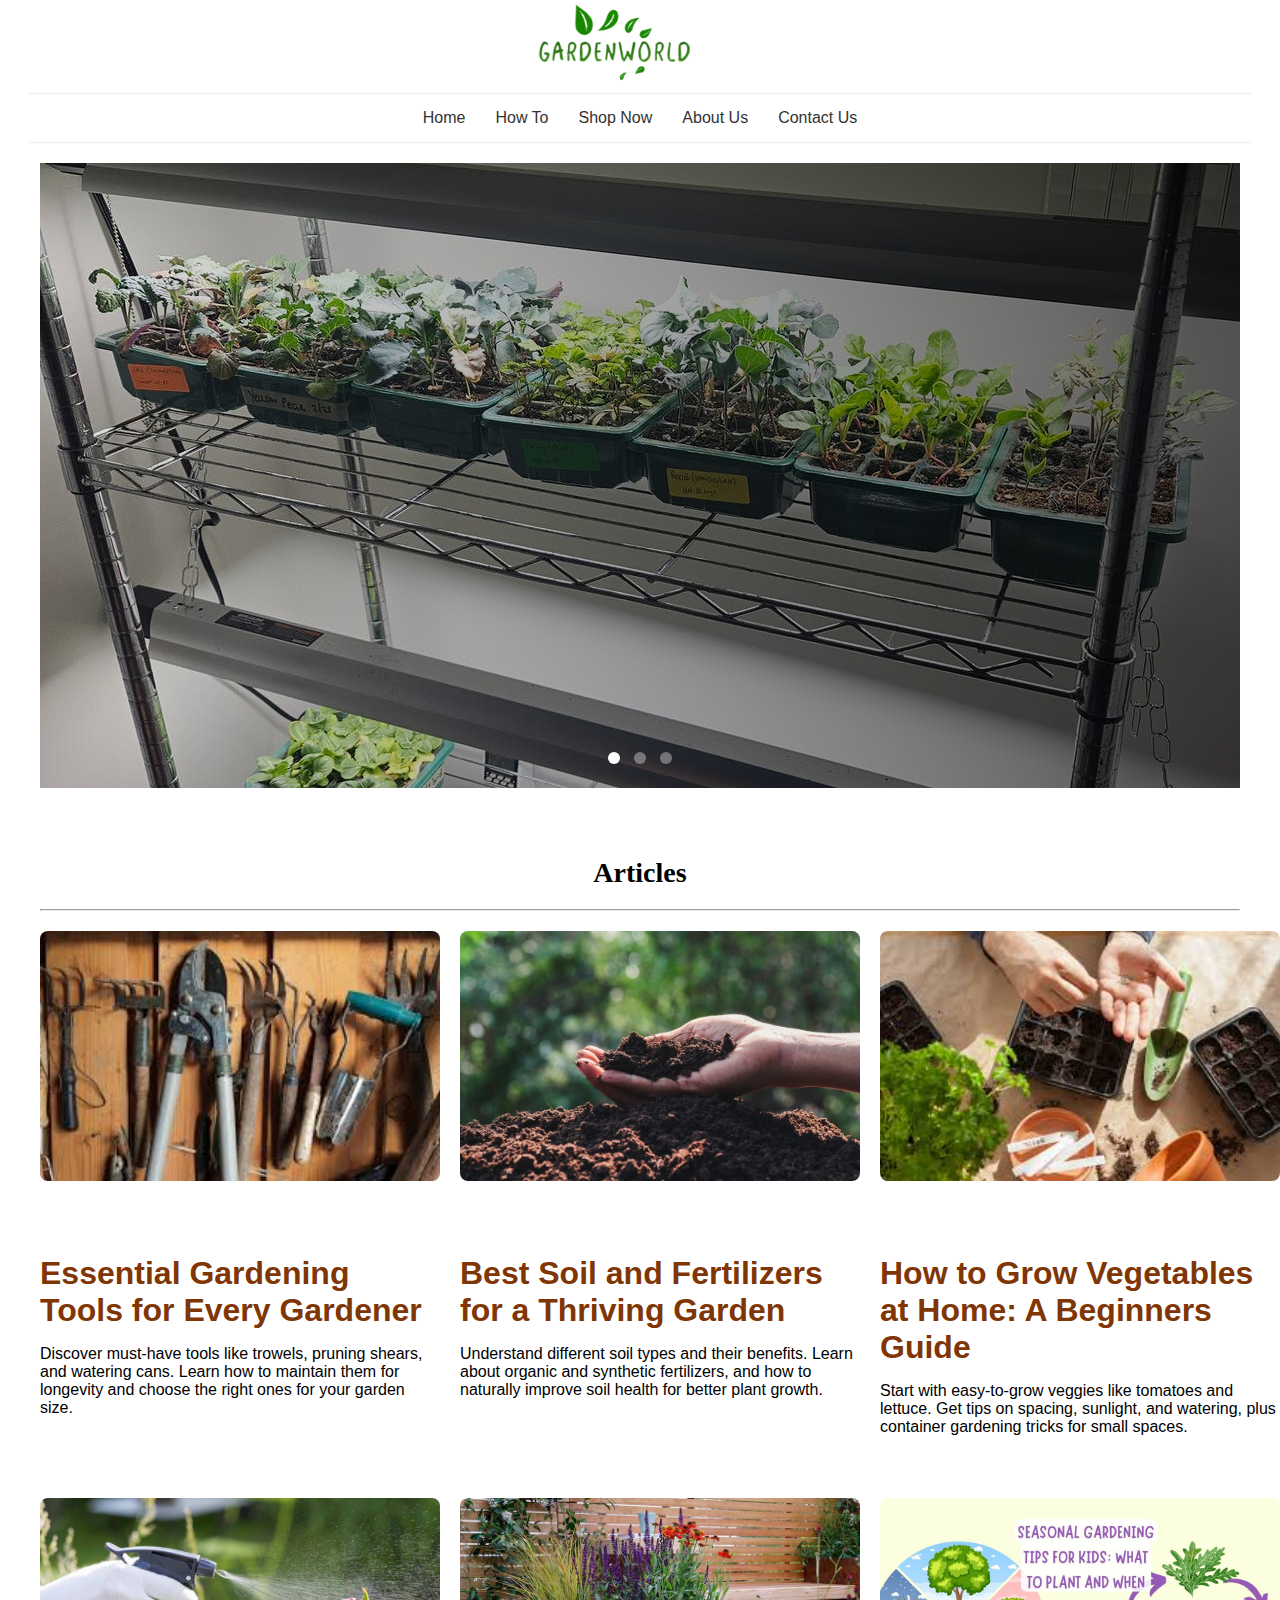
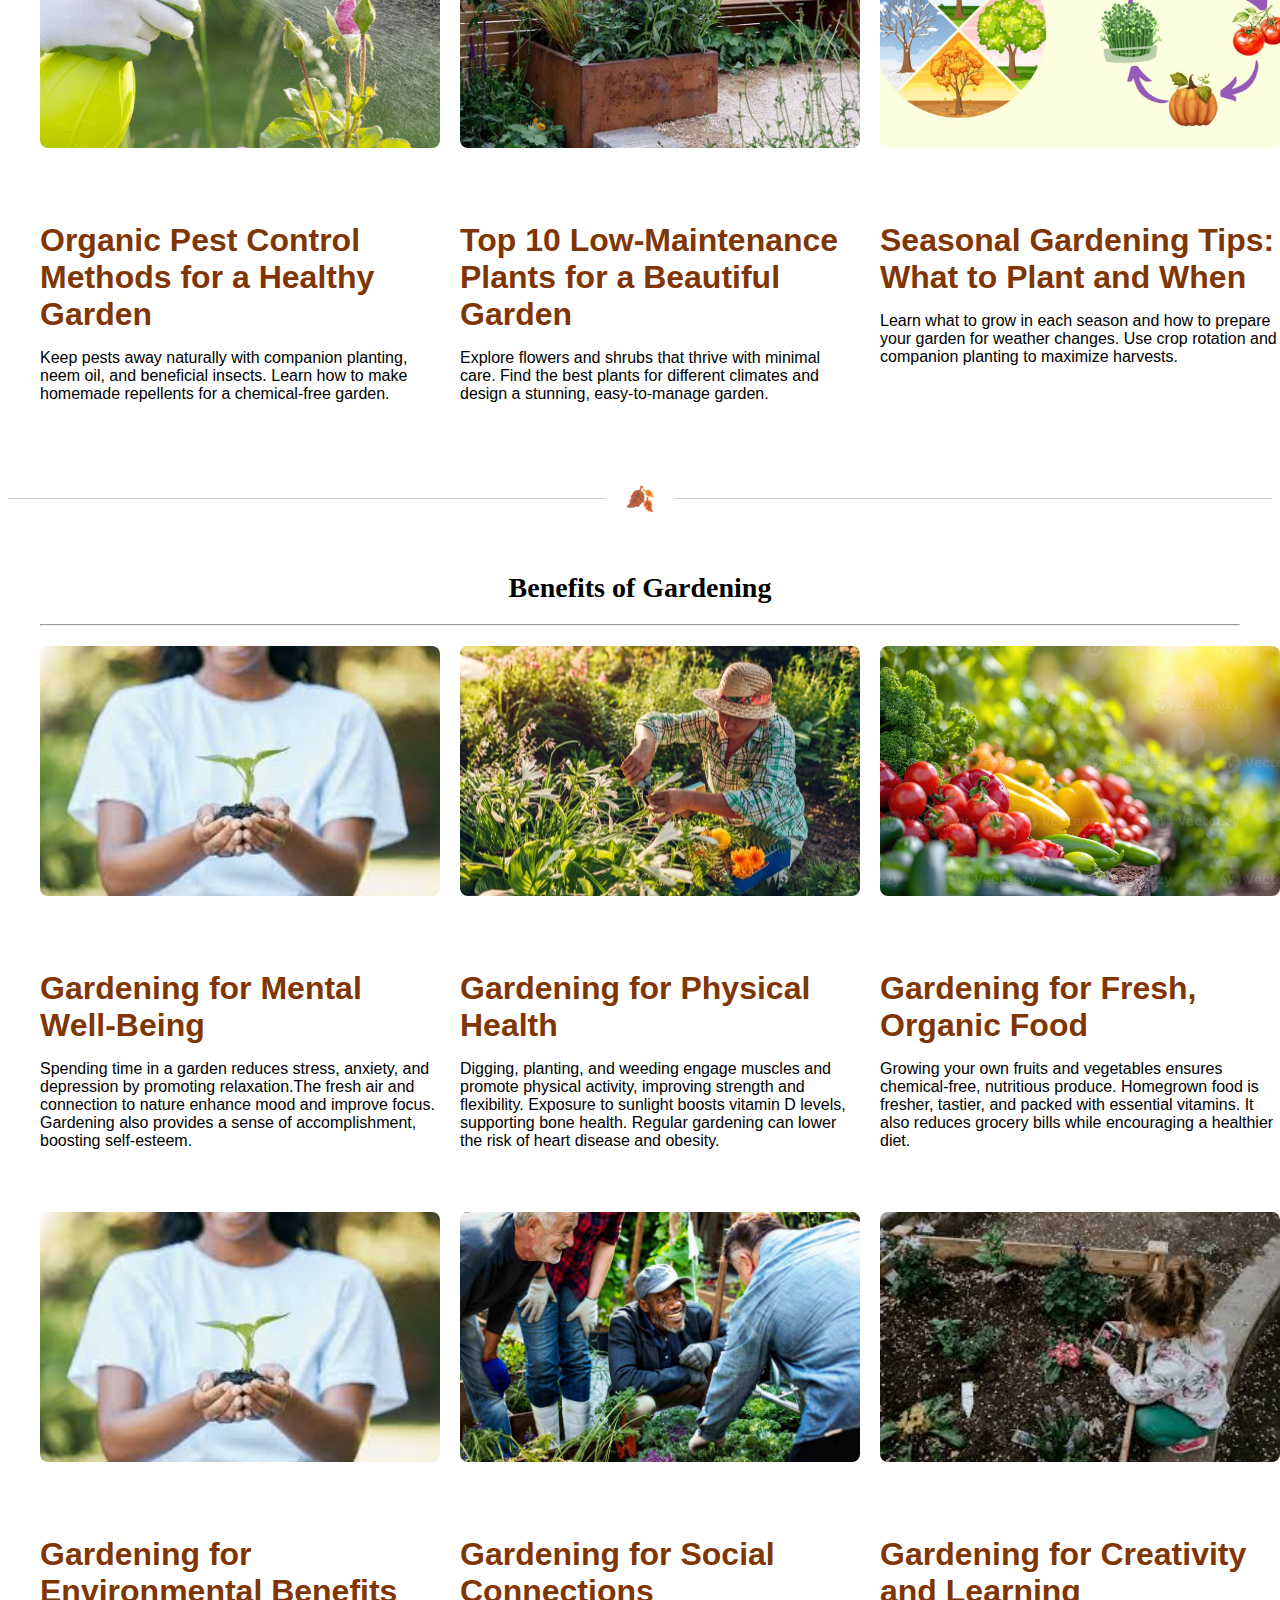
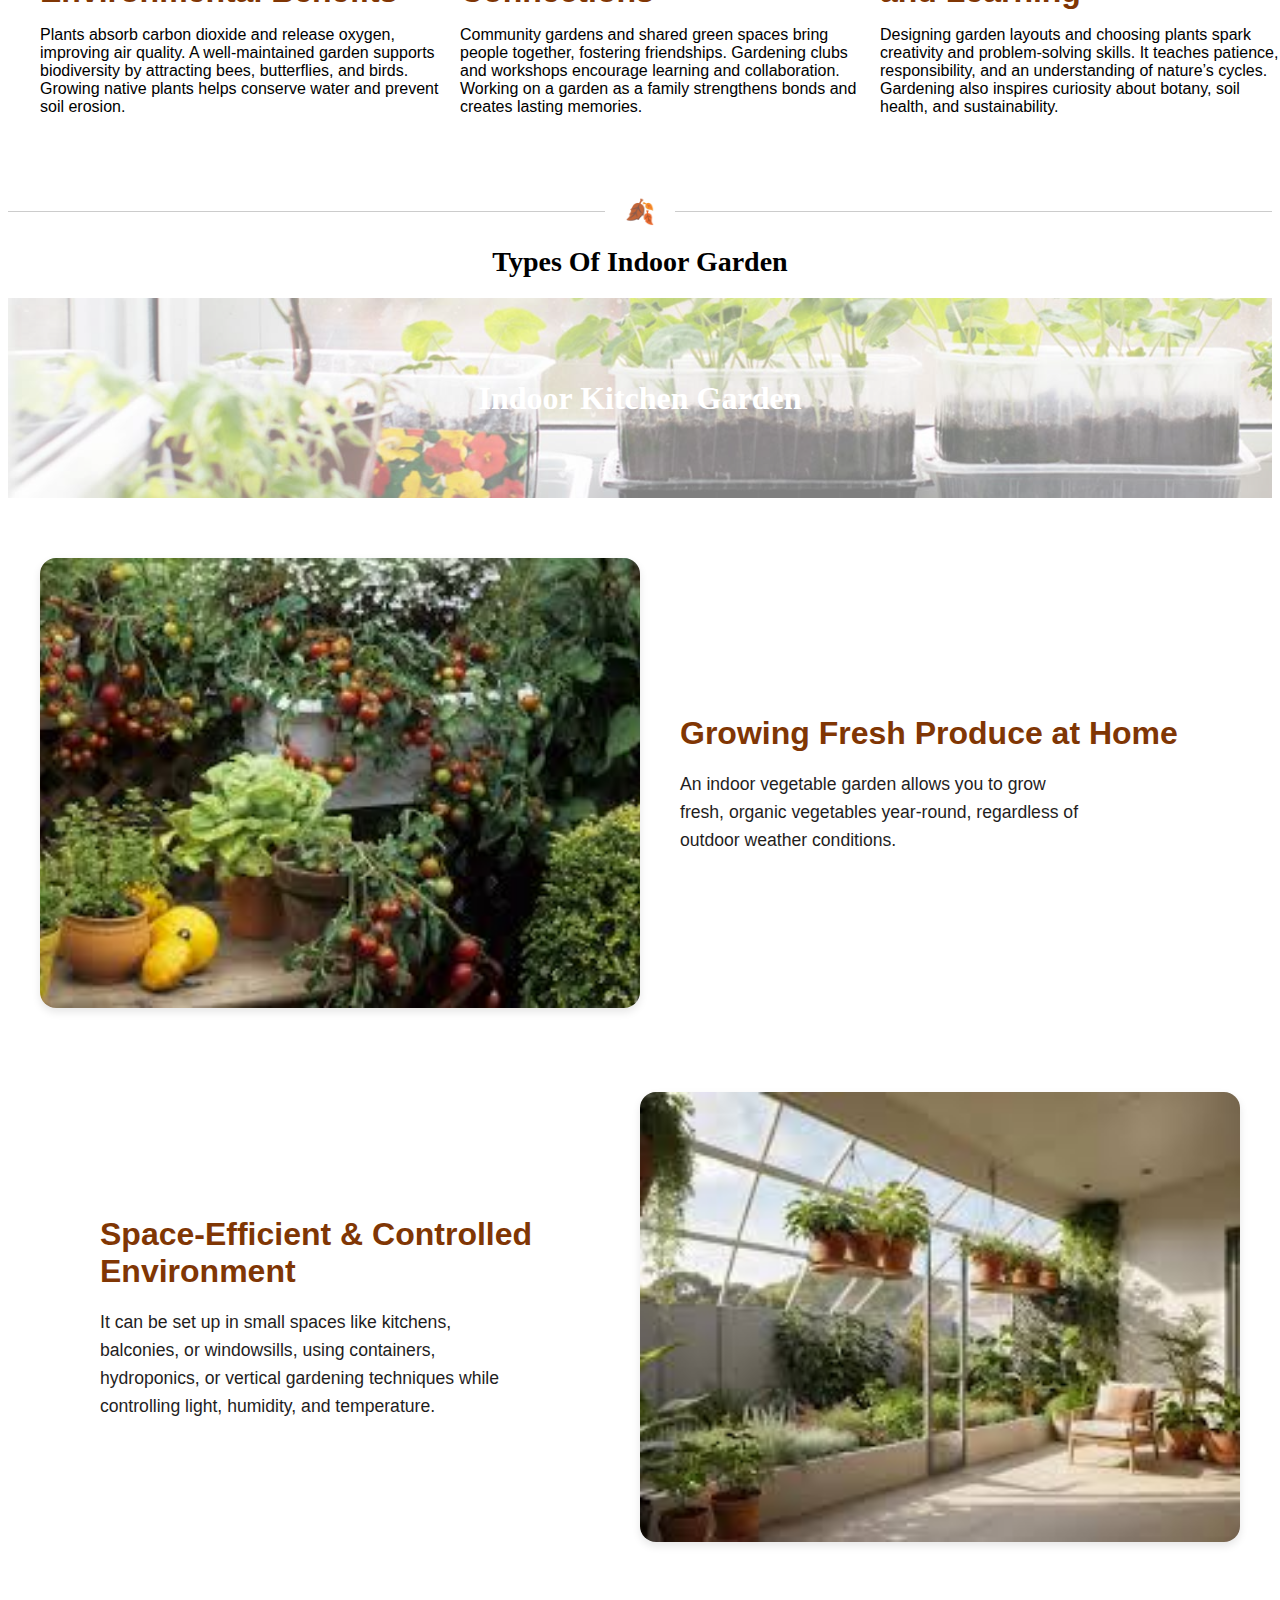
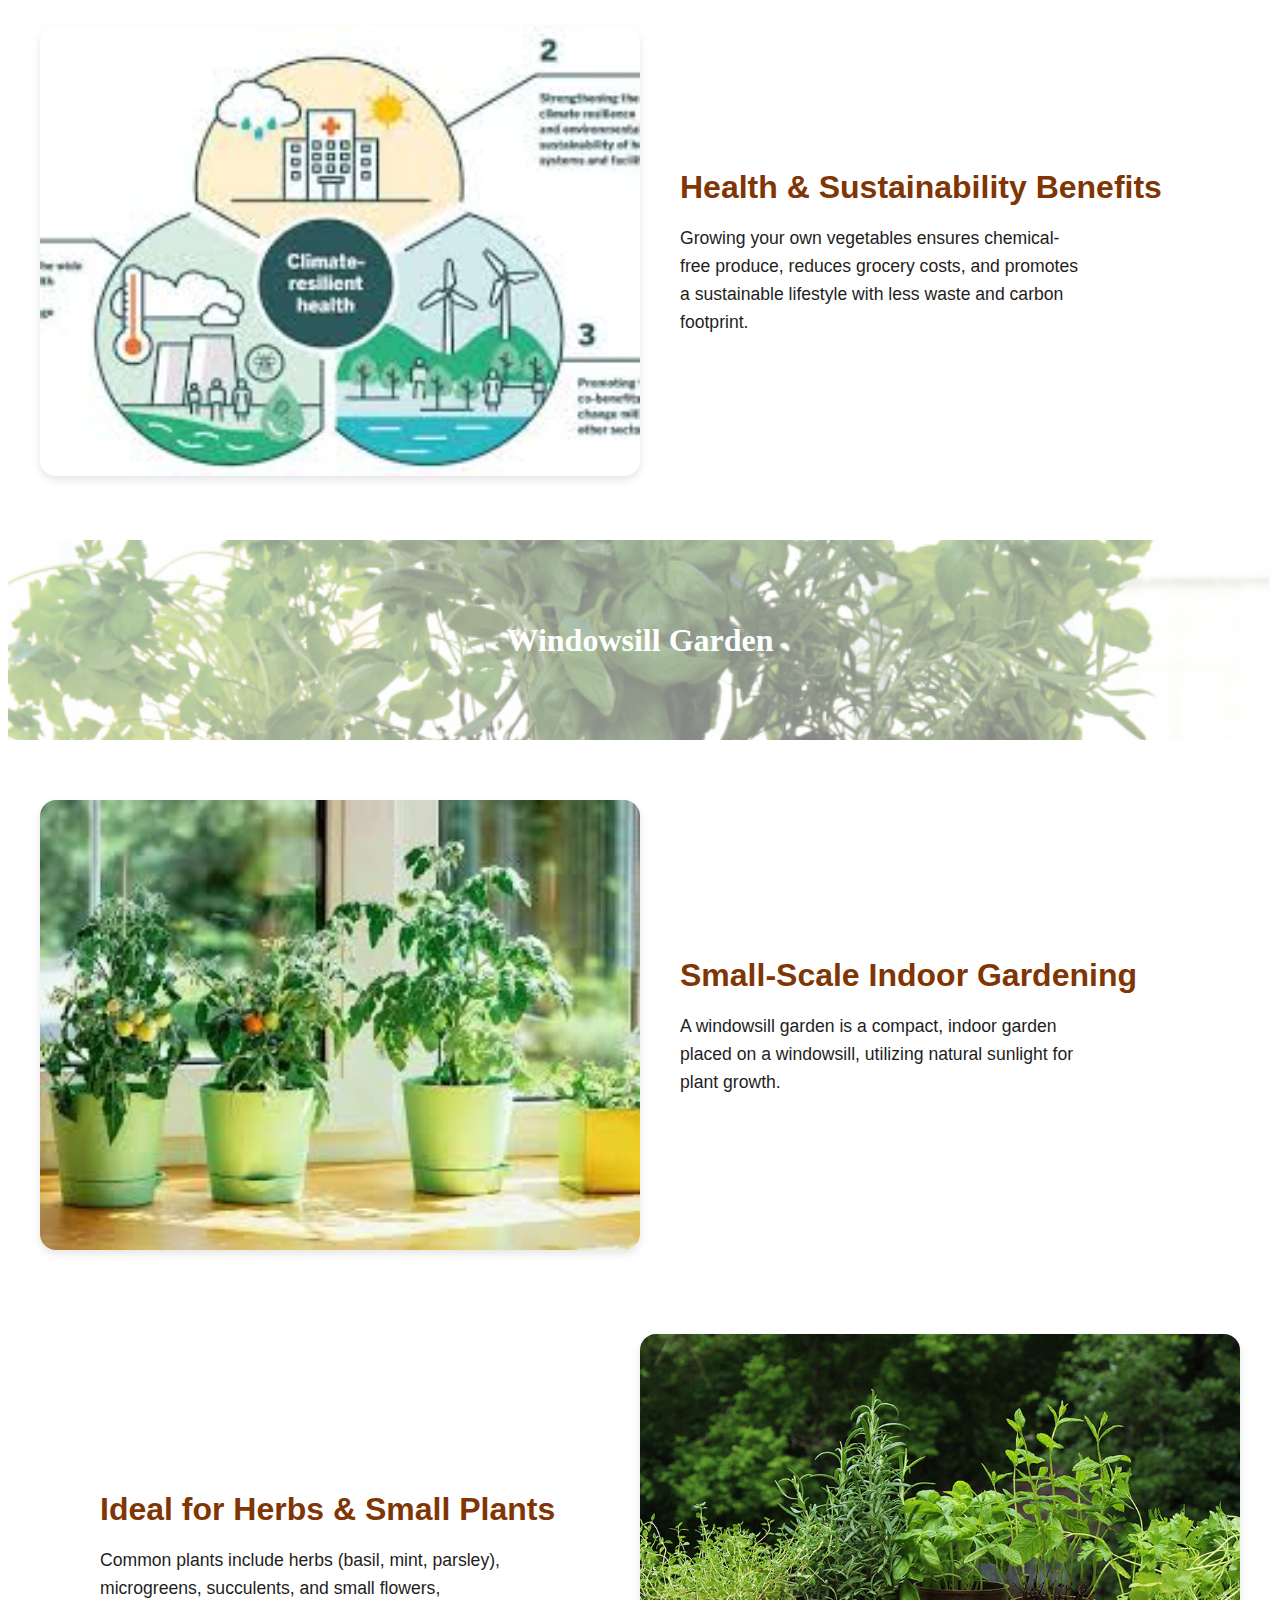
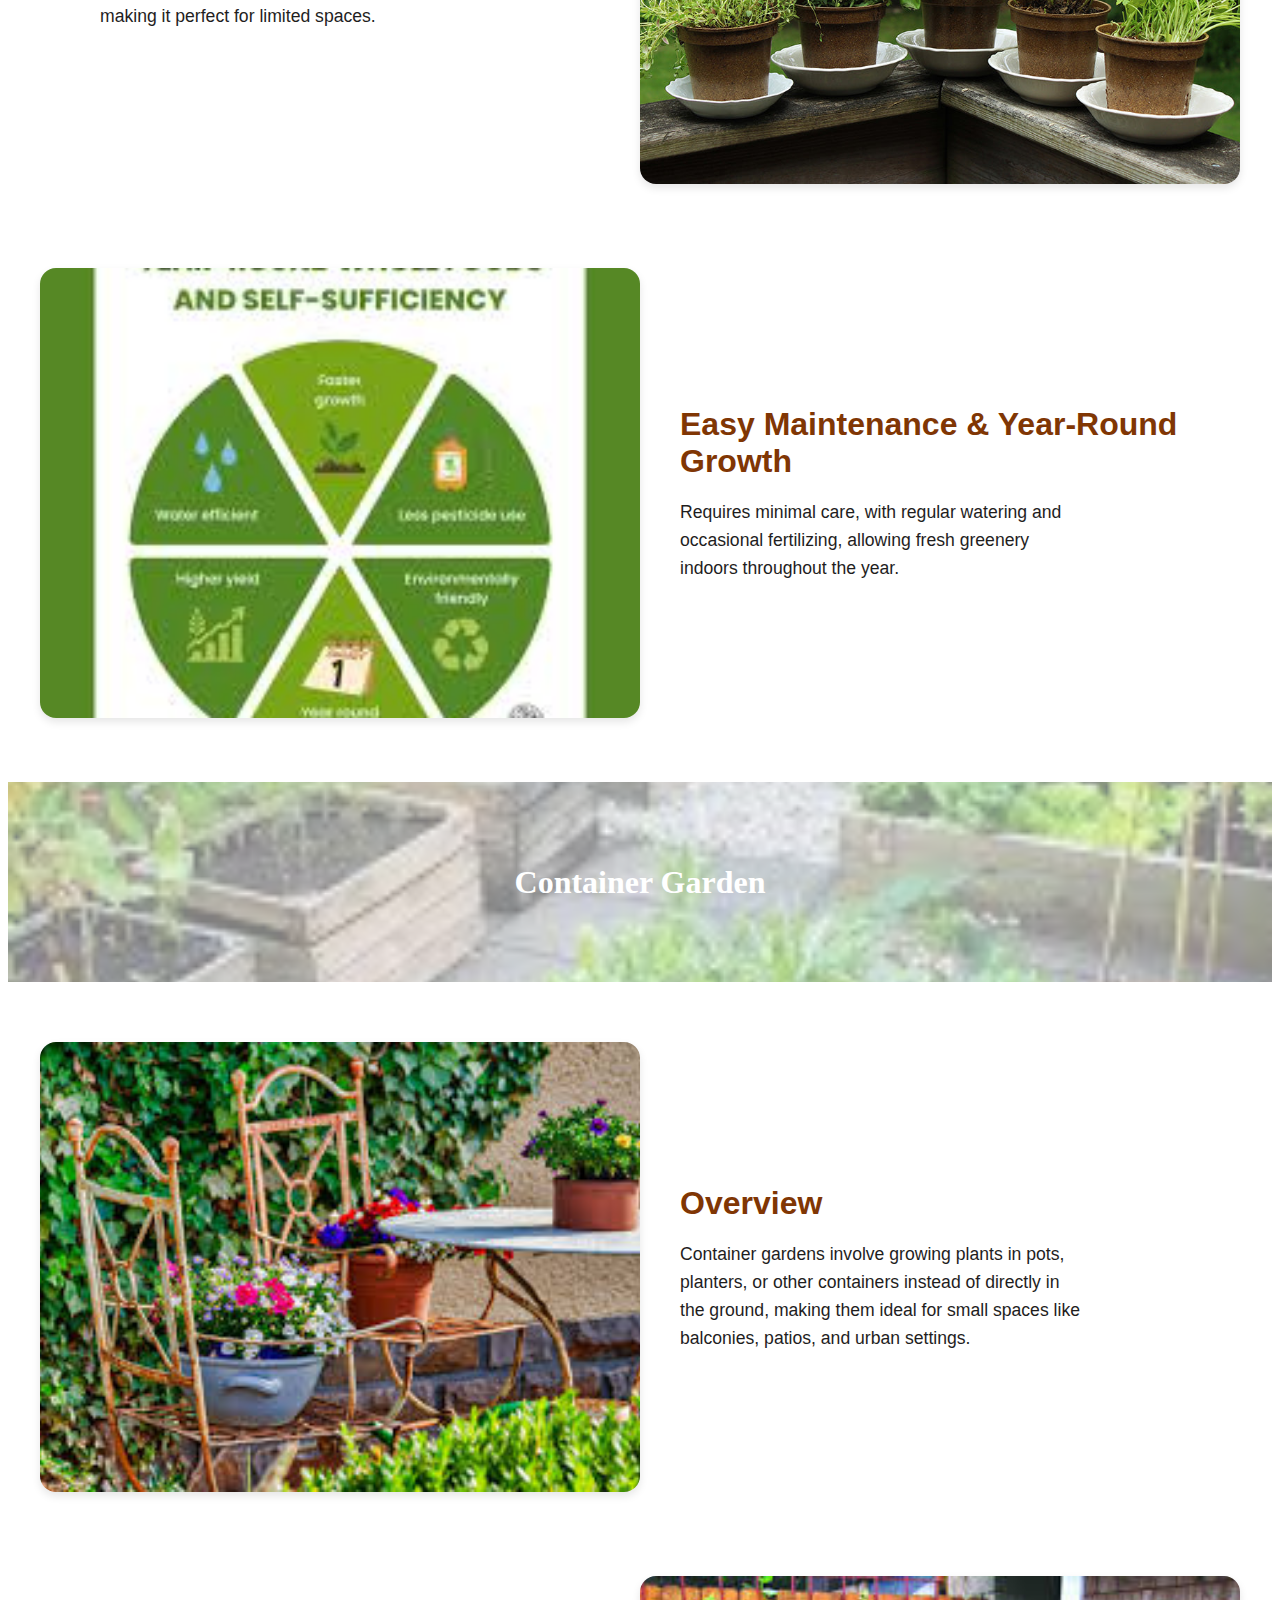
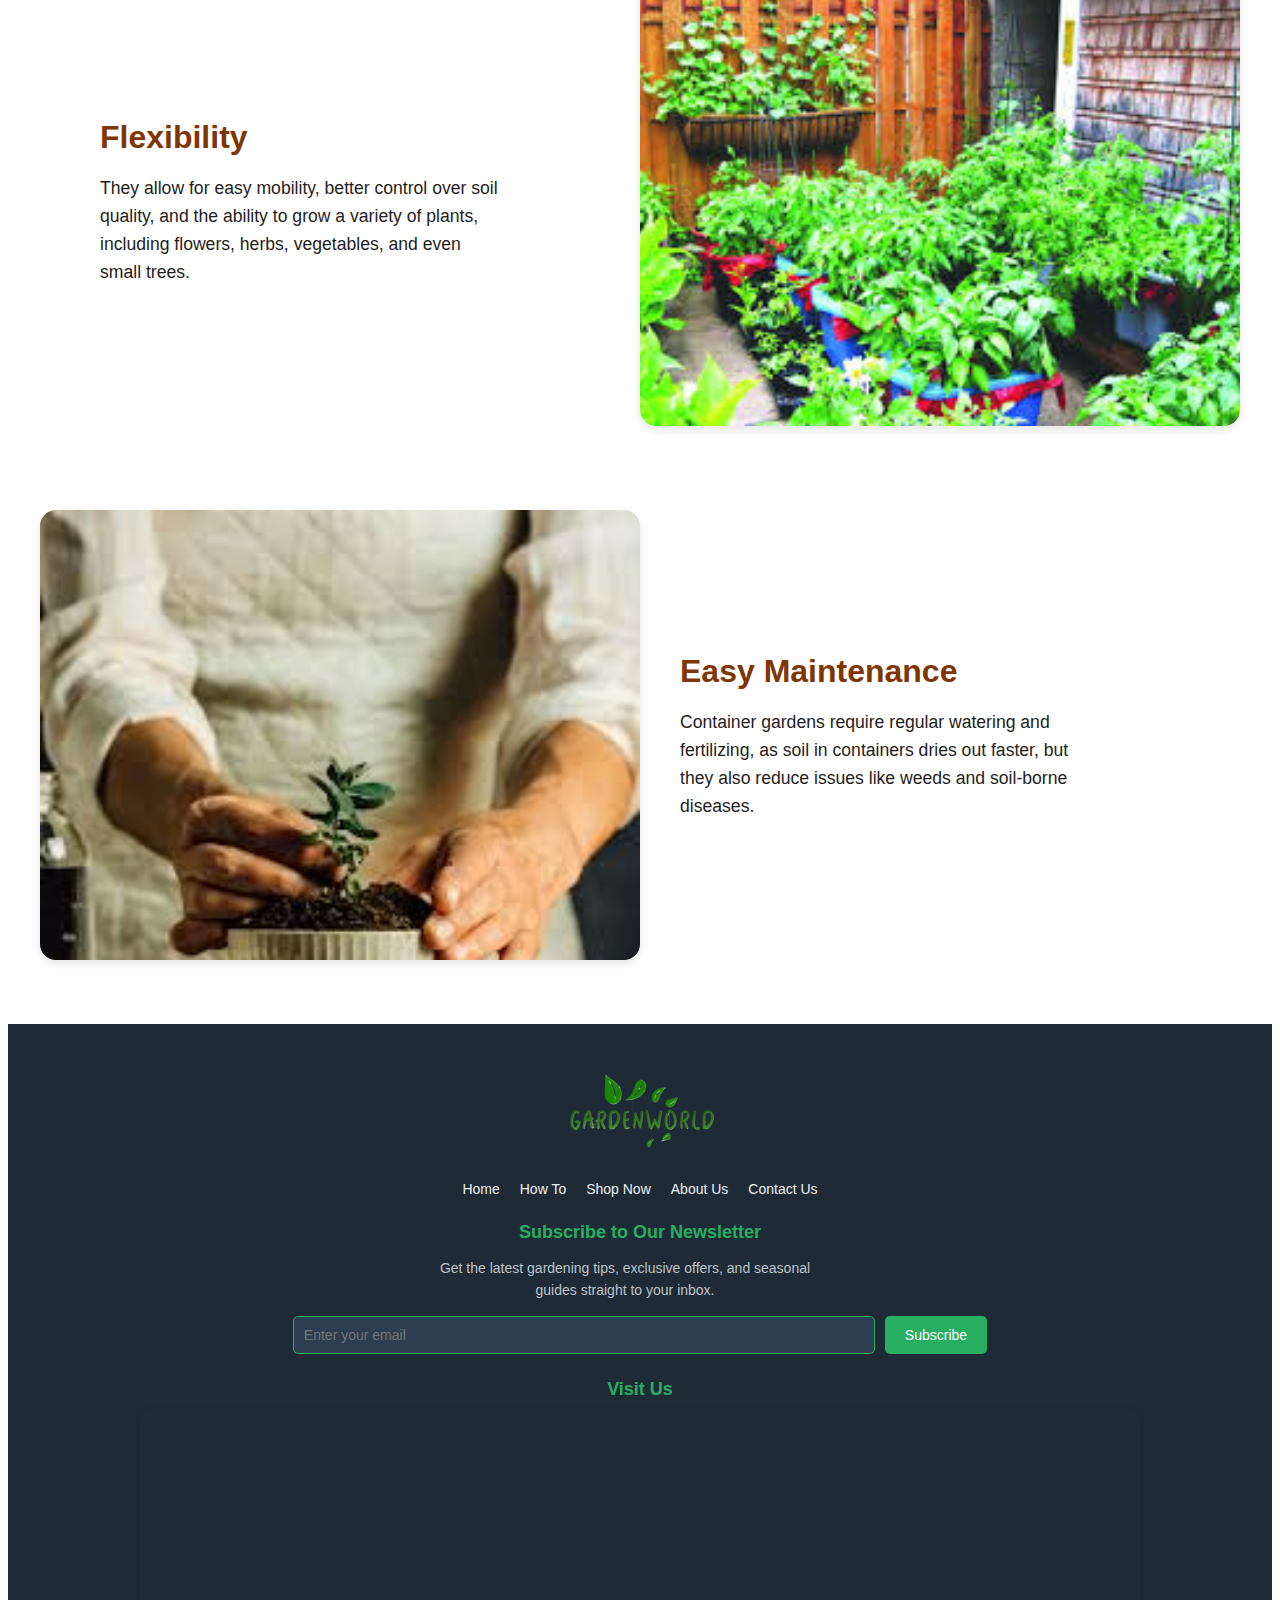
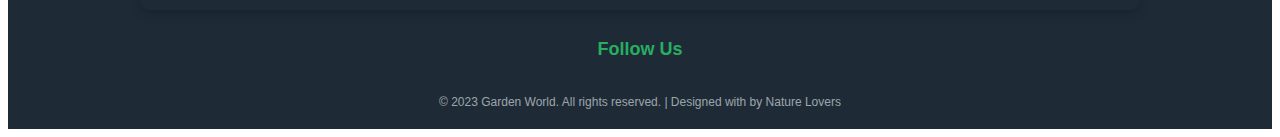
<file: index.html>
<!DOCTYPE html>
<html lang="en">
<head>
    <meta charset="UTF-8">
    <meta name="viewport" content="width=device-width, initial-scale=1.0">
    <title>Gardening Know How</title>
    <link rel="stylesheet" href="./style.css">
<head>
</head>
<body>
    <style>
    /* Footer Styling */
        .footer {
            background-color: #1e2b37; /* Dark blue-green */
            color: #ecf0f1; /* Light gray */
            text-align: center;
            padding: 40px 0 20px;
            font-family: 'Arial', sans-serif;
            width: 100%;
        }

        .footer-content {
            max-width: 100%px; /* Wider container */
           
            padding: 0 px;
            width: 100%;
        }

        /* Title */
        .footer-title {
            font-size: 28px;
            font-weight: bold;
            color: #27ae60;
            margin-bottom: 15px;
            text-transform: uppercase;
            letter-spacing: 1.5px;
        }
        .footer-title img{
            height: 95px;
        }

        /* Navigation */
        .footer-nav {
            display: flex;
            justify-content: center;
            flex-wrap: wrap;
            gap: 20px;
            margin-bottom: 25px;
        }

        .footer-nav a {
            color: #ecf0f1;
            text-decoration: none;
            font-size: 14px;
            font-weight: 500;
            transition: color 0.3s ease-in-out;
        }

        .footer-nav a:hover {
            color: #27ae60;
        }

        /* Newsletter Section */
        .footer-newsletter {
            margin: 25px auto;
            max-width: 800px; /* Wider newsletter section */
        }

        .footer-newsletter h3 {
            font-size: 18px;
            margin-bottom: 10px;
            color: #27ae60;
        }

        .footer-newsletter p {
            font-size: 14px;
            color: #bdc3c7;
            margin-bottom: 15px;
            margin-left: 185px;
        }

        .newsletter-form {
            display: flex;
            justify-content: center;
            gap: 10px;
        }

        .newsletter-form input {
            padding: 10px;
            width: 70%;
            border: 1px solid #27ae60;
            border-radius: 5px;
            background-color: #2c3e50;
            color: #ecf0f1;
            font-size: 14px;
        }

        .newsletter-form button {
            padding: 10px 20px;
            background-color: #27ae60;
            color: #fff;
            border: none;
            border-radius: 5px;
            cursor: pointer;
            font-size: 14px;
            transition: background-color 0.3s ease-in-out;
        }

        .newsletter-form button:hover {
            background-color: #2ecc71; /* Lighter green on hover */
        }

        /* Map Embed */
        .footer-map {
            margin: 25px auto;
            max-width: 1000px; /* Wider map section */
        }

        .footer-map h3 {
            font-size: 18px;
            margin-bottom: 10px;
            color: #27ae60;
        }

        .footer-map iframe {
            border-radius: 10px;
            width: 100%;
            height: 200px;
            box-shadow: 0 4px 10px rgba(0, 0, 0, 0.2);
        }

        /* Social Media */
        .footer-social {
            margin: 25px auto;
        }

        .footer-social h3 {
            font-size: 18px;
            margin-bottom: 10px;
            color: #27ae60;
        }

        .social-icons {
            display: flex;
            justify-content: center;
            gap: 15px;
        }

        .social-icons a {
            color: #ecf0f1;
            font-size: 22px;
            transition: color 0.3s ease-in-out;
        }

        .social-icons a:hover {
            color: #27ae60;
        }

        /* Copyright */
        .footer-copy {
            font-size: 12px;
            opacity: 0.8;
            color: #bdc3c7;
            margin-top: 15px;
        }

        .footer-copy i {
            color: #e74c3c;
        }

        /* Responsive Design */
        @media (max-width: 768px) {
            .footer-nav {
                flex-direction: column;
                gap: 12px;
            }

            .footer-title {
                font-size: 24px;
            }

            .newsletter-form {
                flex-direction: column;
                align-items: center;
            }

            .newsletter-form input {
                width: 90%;
            }

            .newsletter-form button {
                width: 90%;
            }

            .footer-map iframe {
                height: 180px;
            }
        }
        </style>
    <!--navbar-->
    <nav class="nav-container">
        <div class="top-bar">
            <a href="#" class="logo">
                <img src="./images/Adobe Express - file.png">
            </a>
            <div class="spacer"></div>
        </div>
        <div class="main-nav">
            <ul>
                <li>
                    <a href="./index.html">Home</a>
                </li>
                <li >
                    <a href="./How to.html">How To</a>
                </li>
                <li >
                    <a href="./Product.html">Shop Now</a>
                </li>
                <li>
                    <a href="./about us.html">About Us</a>
                </li>
                <li >
                    <a href="./Contactus.html">Contact Us</a>
                </li>
            </ul>
        </div>
    </nav>
    <!--slides-->
    <div class="banner-container">
        <div class="banner-slide active">
            <img src="./images/photos for Garden World/THe.jpg" alt="Plant seedling in soil" class="banner-image">
            <div class="banner-content">
                <h1 class="banner-title">
                    <span class="the">THE</span>
                    <span class="bright-beginnings">Bright Beginnings</span>
                    <span class="sale">SALE</span>
                </h1>
                <p class="banner-subtitle">Deep discounts on growlights and seed starting supplies</p>
                <button class="shop-button">Shop Now</button>
            </div>
        </div>
        <div class="banner-slide">
            <img src="./images/photos for Garden World/Garden-products.jpeg" alt="Garden supplies" class="banner-image">
            <div class="banner-content">
                <h1 class="banner-title">
                    <span class="the">GROW</span>
                    <span class="bright-beginnings">Your Garden</span>
                    <span class="sale">TODAY</span>
                </h1>
                <p class="banner-subtitle">Premium supplies at unbeatable prices</p>
                <button class="shop-button">Shop Now</button>
            </div>
        </div>
        <div class="banner-slide">
            <img src="./images/photos for Garden World/seedling in pot2.jpeg" alt="Seedlings in pots" class="banner-image">
            <div class="banner-content">
                <h1 class="banner-title">
                    <span class="the">START</span>
                    <span class="bright-beginnings">Your Season</span>
                    <span class="sale">RIGHT</span>
                </h1>
                <p class="banner-subtitle">Everything you need for successful starts</p>
                <button class="shop-button">Shop Now</button>
            </div>
        </div>
        <div class="dot-container">
            <span class="dot active"></span>
            <span class="dot"></span>
            <span class="dot"></span>
        </div>
    </div>
    <script>
      let slideIndex = 0;
        const slides = document.getElementsByClassName("banner-slide");
        const dots = document.getElementsByClassName("dot");
        let slideInterval;

        function showSlides() {
            for (let i = 0; i < slides.length; i++) {
                slides[i].classList.remove("active");
                dots[i].classList.remove("active");
            }
            slideIndex++;
            if (slideIndex > slides.length) {
                slideIndex = 1;
            }
            slides[slideIndex - 1].classList.add("active");
            dots[slideIndex - 1].classList.add("active");
        }

        // Initialize the slideshow
        slideInterval = setInterval(showSlides, 5000);

        // Add click handlers for the dots
        for (let i = 0; i < dots.length; i++) {
            dots[i].addEventListener("click", function() {
                clearInterval(slideInterval);
                slideIndex = i;
                showSlides();
                slideInterval = setInterval(showSlides, 5000);
            });
        }
    </script>
    <!--Articles-->
    <div class="containerhaha">
        <h1>Articles</h1><hr>
        <div class="grid">
            <div class="card">
                <img src="./images/photos for Garden World/Essential Gardening Tools for Every Gardener.jpeg" alt="Crocus in snow">
                <p><h3> Essential Gardening Tools for Every Gardener</h3>Discover must-have tools like trowels, pruning shears, and watering cans. Learn how to maintain them for longevity and choose the right ones for your garden size.</p>
            </div>
            
            <div class="card">
                <img src="./images/photos for Garden World/Best Soil and Fertilizers for a Thriving Garden.jpg" alt="Pink Lenten rose">
                <p><h3>Best Soil and Fertilizers for a Thriving Garden</h3>Understand different soil types and their benefits. Learn about organic and synthetic fertilizers, and how to naturally improve soil health for better plant growth.</p>
            </div>
            
            <div class="card">
                <img src="./images/photos for Garden World/How to Grow Vegetables at Home A Beginners Guide.jpeg" alt="Snowy garden">
                <p><h3>How to Grow Vegetables at Home: A Beginners Guide</h3> Start with easy-to-grow veggies like tomatoes and lettuce. Get tips on spacing, sunlight, and watering, plus container gardening tricks for small spaces.</p>
            </div>
            <div class="card">
                <img src="./images/photos for Garden World/Organic Pest Control Methods for a Healthy Garden.jpg" alt="Crocus in snow">
                <p><h3>Organic Pest Control Methods for a Healthy Garden</h3> Keep pests away naturally with companion planting, neem oil, and beneficial insects. Learn how to make homemade repellents for a chemical-free garden.</p>
            </div>
            <div class="card">
                <img src="./images/photos for Garden World/Top 10 Low-Maintenance Plants for a Beautiful Garden.jpg" alt="Crocus in snow">
                <p><h3> Top 10 Low-Maintenance Plants for a Beautiful Garden </h3>Explore flowers and shrubs that thrive with minimal care. Find the best plants for different climates and design a stunning, easy-to-manage garden.</p>
            </div>
            <div class="card">
                <img src="./images/photos for Garden World/Seasonal Gardening TipsWhat to Plant and When.jpeg" alt="Crocus in snow">
                <p><h3>Seasonal Gardening Tips: What to Plant and When</h3>Learn what to grow in each season and how to prepare your garden for weather changes. Use crop rotation and companion planting to maximize harvests.</p>
            </div>
        </div>
    </div>
<!--devider-->
<div class="divider-container">
    <div class="line"></div>
    <div class="leaf-container">
      <span class="leaf">🍂</span>
    </div>
    <div class="line"></div>
  </div>
<!--benefits-->
    <div class="containerhaha">
        <h1>Benefits of Gardening</h1><hr>
        <div class="grid">
            <div class="card">
                <img src="./images/photos for Garden World/Gardening for Mental Well-Being.jpeg" alt="Crocus in snow">
                <p><h3>Gardening for Mental Well-Being</h3> Spending time in a garden reduces stress, anxiety, and depression by promoting relaxation.The fresh air and connection to nature enhance mood and improve focus. Gardening also provides a sense of accomplishment, boosting self-esteem.</p>
            </div>
            
            <div class="card">
                <img src="./images/photos for Garden World/Gardening for Physical Health.jpg" alt="Pink Lenten rose">
                <p><h3>Gardening for Physical Health </h3>Digging, planting, and weeding engage muscles and promote physical activity, improving strength and flexibility. Exposure to sunlight boosts vitamin D levels, supporting bone health. Regular gardening can lower the risk of heart disease and obesity.</p>
            </div>
            
            <div class="card">
                <img src="./images/photos for Garden World/something.jpg" alt="Snowy garden">
                <p><h3>Gardening for Fresh, Organic Food</h3> Growing your own fruits and vegetables ensures chemical-free, nutritious produce. Homegrown food is fresher, tastier, and packed with essential vitamins. It also reduces grocery bills while encouraging a healthier diet.</p>
            </div>
            <div class="card">
                <img src="./images/photos for Garden World/Gardening for Environmental Benefits.jpeg" alt="Crocus in snow">
                <p><h3>Gardening for Environmental Benefits</h3> Plants absorb carbon dioxide and release oxygen, improving air quality. A well-maintained garden supports biodiversity by attracting bees, butterflies, and birds. Growing native plants helps conserve water and prevent soil erosion.</p>
            </div>
            <div class="card">
                <img src="./images/photos for Garden World/Gardening for Social Connections.jpg" alt="Crocus in snow">
                <p><h3>Gardening for Social Connections </h3>Community gardens and shared green spaces bring people together, fostering friendships. Gardening clubs and workshops encourage learning and collaboration. Working on a garden as a family strengthens bonds and creates lasting memories.</p>
            </div>
            <div class="card">
                <img src="./images/photos for Garden World/Gardening for Creativity and Learning.jpeg" alt="Crocus in snow">
                <p><h3>Gardening for Creativity and Learning</h3>Designing garden layouts and choosing plants spark creativity and problem-solving skills. It teaches patience, responsibility, and an understanding of nature’s cycles. Gardening also inspires curiosity about botany, soil health, and sustainability.</p>
            </div>
        </div>
    </div>
    <!--devider-->
<div class="divider-container">
    <div class="line"></div>
    <div class="leaf-container">
      <span class="leaf">🍂</span>
    </div>
    <div class="line"></div>
  </div><!--indoor gardening atrraction card 1--> 
     <div class="gardenhead">
      <h1>Types Of Indoor Garden</h1>
    </div>
    
   <!--indoor gardening attraction card-->
      <div class="banner">
        <img src="./images/photos for Garden World/Indoor Kitchen Garden.jpg" alt="Windowsill Garden">
            <h1>Indoor Kitchen Garden</h1>
        </div>
        <div class="main-container">
              <!-- First Promo (Image Left) -->
              <div class="promo-section">
                <div class="image-container">
                  <img src="./images/photos for Garden World/Growing Fresh Produce at Home.jpeg" class="promo-image">
                </div>
                <div class="content">
                  <h3>Growing Fresh Produce at Home</h3>
                  <p>An indoor vegetable garden allows you to grow fresh, organic vegetables year-round, regardless of outdoor weather conditions.</p>
                </div>
              </div>
              <!-- Second Promo (Image Right) -->
              <div class="promo-section reversed">
                <div class="image-container">
                  <img src="./images/photos for Garden World/Space-Efficient & Controlled Environment.jpeg" class="promo-image">
                </div>
                <div class="content">
                  <h3>Space-Efficient & Controlled Environment</h3>
                  <p>It can be set up in small spaces like kitchens, balconies, or windowsills, using containers, hydroponics, or vertical gardening techniques while controlling light, humidity, and temperature.</p>
                </div>
              </div>
              <!-- Third Promo (Image Left) -->
              <div class="promo-section">
                <div class="image-container">
                  <img src="./images/photos for Garden World/Health & Sustainability Benefits.jpeg" class="promo-image">
                </div>
                <div class="content">
                  <h3>Health & Sustainability Benefits</h3>
                  <p>Growing your own vegetables ensures chemical-free produce, reduces grocery costs, and promotes a sustainable lifestyle with less waste and carbon footprint.</p>
                </div>
              </div>
            </div>
    
 
              <div class="banner" >
                <img src="./images/photos for Garden World/windowsill garden.jpg" alt="Windowsill Garden">
                <h1>Windowsill Garden</h1>
            </div>
            <div class="main-container">
                
                <!-- First Promo (Image Left) -->
                <div class="promo-section">
                  <div class="image-container">
                    <img src="./images/photos for Garden World/Small-Scale Indoor Gardening.jpeg"  class="promo-image">
                  </div>
                  <div class="content">
                    <h3>Small-Scale Indoor Gardening</h3>
                    <p>A windowsill garden is a compact, indoor garden placed on a windowsill, utilizing natural sunlight for plant growth.</p>
                  </div>
                </div>
                <!-- Second Promo (Image Right) -->
                <div class="promo-section reversed">
                  <div class="image-container">
                    <img src="./images/photos for Garden World/Ideal for Herbs & Small Plants.jpg" class="promo-image">
                  </div>
                  <div class="content">
                    <h3>Ideal for Herbs & Small Plants </h3>
                    <p>Common plants include herbs (basil, mint, parsley), microgreens, succulents, and small flowers, making it perfect for limited spaces.</p>
                  </div>
                </div>
                <!-- Third Promo (Image Left) -->
                <div class="promo-section">
                  <div class="image-container">
                    <img src="./images/photos for Garden World/Easy Maintenance & Year-Round Growth.jpeg" class="promo-image">
                  </div>
                  <div class="content">
                    <h3>Easy Maintenance & Year-Round Growth </h3>
                    <p>Requires minimal care, with regular watering and occasional fertilizing, allowing fresh greenery indoors throughout the year.</p>
                  </div>
                </div>
              </div>
 
       <div class="banner" >
        <img src="./images/photos for Garden World/container garden.jpeg" alt="Windowsill Garden">
           <h1>Container Garden</h1>
      </div>
    
      <div class="main-container">
                
        <!-- First Promo (Image Left) -->
        <div class="promo-section">
            <div class="image-container">
              <img src="./images/photos for Garden World/Overview.jpeg"  class="promo-image">
            </div>
            <div class="content">
              <h3>Overview</h3>
              <p> Container gardens involve growing plants in pots, planters, or other containers instead of directly in the ground, making them ideal for small spaces like balconies, patios, and urban settings.</p>
            </div>
          </div>
          <!-- Second Promo (Image Right) -->
          <div class="promo-section reversed">
            <div class="image-container">
              <img src="./images/photos for Garden World/Flexibility.jpeg" class="promo-image">
            </div>
            <div class="content">
              <h3>Flexibility </h3>
              <p>They allow for easy mobility, better control over soil quality, and the ability to grow a variety of plants, including flowers, herbs, vegetables, and even small trees.</p>
            </div>
          </div>
          <!-- Third Promo (Image Left) -->
          <div class="promo-section">
            <div class="image-container">
              <img src="./images/photos for Garden World/low maintainence.jpeg" class="promo-image">
            </div>
            <div class="content">
              <h3>Easy Maintenance </h3>
              <p>Container gardens require regular watering and fertilizing, as soil in containers dries out faster, but they also reduce issues like weeds and soil-borne diseases.</p>
            </div>
          </div>
        </div>
    </div>
    <!--footer-->
    <footer class="footer">
        <div class="footer-content">
            <!-- Footer Title -->
            <div class="footer-title">
                <img src="./images/Adobe Express - file.png" alt="logo">
            </div>

            <!-- Footer Navigation -->
            <nav class="footer-nav">
                <a href="./index.html">Home</a>
                <a href="./How to.html">How To</a>
                <a href="./Product.html">Shop Now</a>
                <a href="#">About Us</a>
                <a href="#">Contact Us</a>
                
            </nav>

            <!-- Newsletter Section -->
            <div class="footer-newsletter">
                <h3>Subscribe to Our Newsletter</h3>
                <p>Get the latest gardening tips, exclusive offers, and seasonal guides straight to your inbox.</p>
                <form class="newsletter-form">
                    <input type="email" placeholder="Enter your email" required>
                    <button type="submit">Subscribe</button>
                </form>
            </div>

            <!-- Map Embed -->
            <div class="footer-map">
                <h3>Visit Us</h3>
                <iframe
                    src="https://www.google.com/maps/embed?pb=!1m18!1m12!1m3!1d3153.8354345093747!2d144.9537353153166!3d-37.816279742021665!2m3!1f0!2f0!3f0!3m2!1i1024!2i768!4f13.1!3m3!1m2!1s0x6ad642af0f11fd81%3A0xf577d6a32f7f1f8!2sRoyal%20Botanic%20Gardens%20Victoria!5e0!3m2!1sen!2sus!4v1622549404257!5m2!1sen!2sus"
                    width="100%"
                    height="200"
                    style="border:0;"
                    allowfullscreen=""
                    loading="lazy"
                    aria-label="Location Map"
                ></iframe>
            </div>

            <!-- Social Media Links -->
            <div class="footer-social">
                <h3>Follow Us</h3>
                <div class="social-icons">
                    <a href="#" aria-label="Follow us on Facebook"><i class="fab fa-facebook-f"></i></a>
                    <a href="#" aria-label="Follow us on Instagram"><i class="fab fa-instagram"></i></a>
                    <a href="#" aria-label="Follow us on Pinterest"><i class="fab fa-pinterest-p"></i></a>
                    <a href="#" aria-label="Follow us on Twitter"><i class="fab fa-twitter"></i></a>
                    <a href="#" aria-label="Follow us on YouTube"><i class="fab fa-youtube"></i></a>
                </div>
            </div>


            <!-- Copyright -->
            <div class="footer-copy">
                © 2023 Garden World. All rights reserved. | Designed with <i class="fas fa-heart"></i> by Nature Lovers
            </div>
        </div>
    </footer>

</body>
</html>
</file>
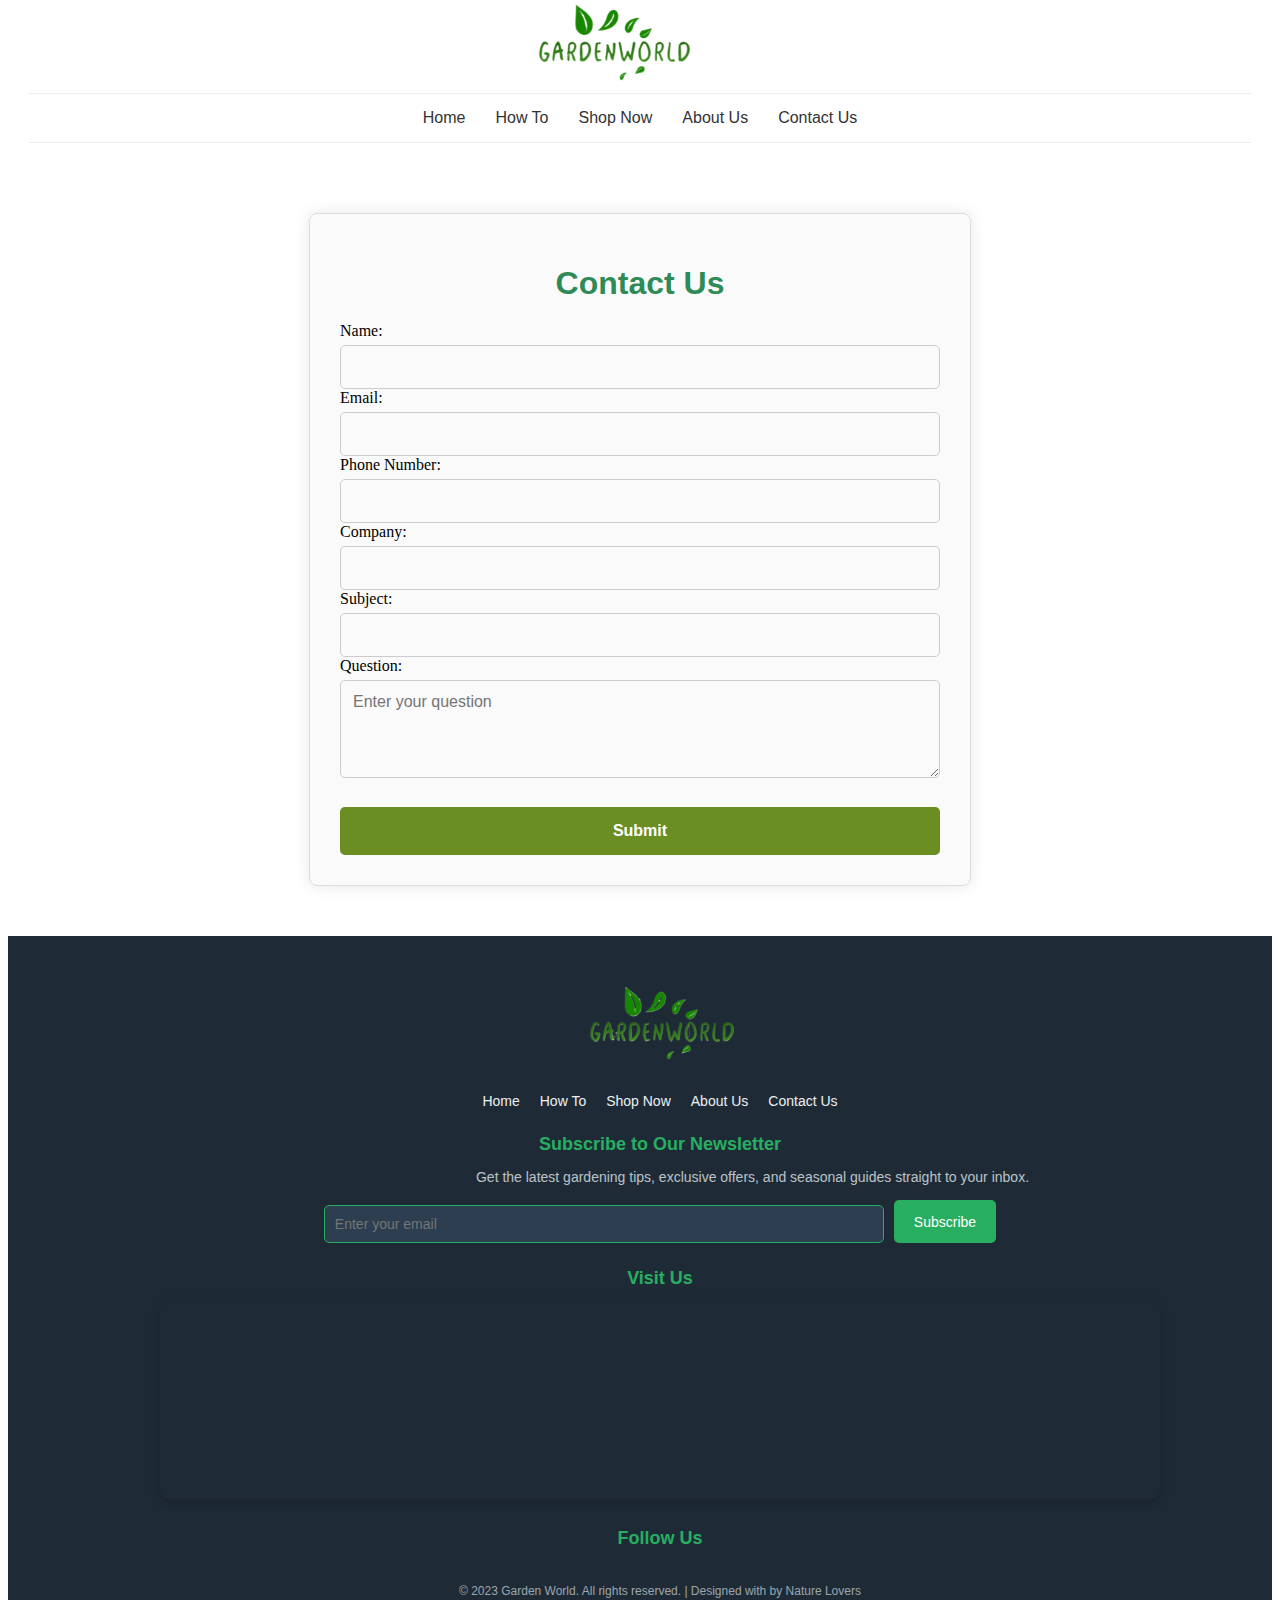
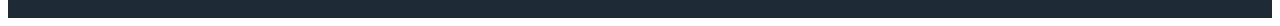
<file: Contactus.html>
<!DOCTYPE html>
<html lang="en">
<head>
    <meta charset="UTF-8">
    <meta name="viewport" content="width=device-width, initial-scale=1.0">
    <style>
        .nav-container {
            width: 100%;
            margin: 0 auto;
            padding: 20px;
            font-family: Arial, sans-serif;
            box-sizing: border-box;
        }
        
        .top-bar {
            display: flex;
            justify-content: space-between;
            align-items: center;
            margin-bottom: 20px;
            max-width: 1200px;
            margin-left: auto;
            margin-right: auto;
        }
        
        
        .logo {
            text-align: center;
            display: flex;
            justify-content: center;
            margin-left: 40%;
        }
        
        .logo img {
            height: 100px;
            width: auto;
            object-fit: contain;
            margin-top: -35px;
            margin-bottom: -20px;
        }
        .spacer {
            flex: 1;
        }
        
        .main-nav {
            display: flex;
            justify-content: center;
            border-top: 1px solid #eee;
            border-bottom: 1px solid #eee;
            padding: 15px 0;
            background-color: white;
        }
        
        .main-nav ul {
            list-style: none;
            padding: 0;
            margin: 0;
            display: flex;
            gap: 30px;
            max-width: 1200px;
            width: 100%;
            justify-content: center;
        }
        
        .main-nav a {
            text-decoration: none;
            color: #333;
            font-size: 16px;
            position: relative;
        }
        
        .main-nav a:hover {
            color: #666;
        }
        .container {
            max-width: 600px;
            margin: 50px auto;
            padding: 30px;
            background-color: rgba(249, 249, 249, 0.9);
            box-shadow: 0 0 15px rgba(0, 0, 0, 0.1);
            border-radius: 8px;
            border: 1px solid #ddd;
        }

        h1 {
            text-align: center;
            font-size: 32px;
            color: #2e8b57;
            font-family: 'Arial', sans-serif;
            margin-bottom: 20px;
            font-weight: bold;
        }

        input, textarea {
            width: 100%;
            padding: 12px;
            margin-top: 5px;
            border: 1px solid #ccc;
            border-radius: 5px;
            font-size: 16px;
            font-family: 'Arial', sans-serif;
            box-sizing: border-box;
            transition: border-color 0.3s ease-in-out;
            background-color: #fafafa;
        }

        input[type="submit"] {
            display: block;
            width: 100%;
            padding: 15px;
            margin-top: 25px;
            background-color: #6b8e23;
            color: #fff;
            border: none;
            border-radius: 5px;
            cursor: pointer;
            font-size: 16px;
            font-weight: bold;
            transition: background-color 0.3s ease;
        }

        input[type="submit"]:hover {
            background-color: #556b2f;
        }

        /* Popup Styling */
        .popup {
            position: fixed;
            top: 50%;
            left: 50%;
            transform: translate(-50%, -50%);
            padding: 20px;
            background-color: #d4edda;
            color: #155724;
            border-radius: 8px;
            border: 1px solid #c3e6cb;
            text-align: center;
            width: 80%;
            max-width: 400px;
            box-shadow: 0 0 10px rgba(0, 0, 0, 0.2);

            /* Initially Hidden */
            opacity: 0;
            visibility: hidden;
            transition: opacity 0.5s ease-in-out, visibility 0.5s ease-in-out;
        }

        .popup.open {
            opacity: 1;
            visibility: visible;
        }

        #closeSuccessPopupBtn {
            background-color: #155724;
            color: white;
            padding: 8px 15px;
            border: none;
            cursor: pointer;
            margin-top: 10px;
            border-radius: 4px;
        }

        #closeSuccessPopupBtn:hover {
            background-color: #0f3d22;
        }
    </style>
    <title>Contact Us</title>

    <body>
        <!--navbar-->
        <nav class="nav-container">
            <div class="top-bar">
                <a href="#" class="logo">
                    <img src="./images/Adobe Express - file.png">
                </a>
                <div class="spacer"></div>
            </div>
            <div class="main-nav">
                <ul>
                    <li>
                        <a href="./index.html">Home</a>
                    </li>
                    <li >
                        <a href="./How to.html">How To</a>
                    </li>
                    <li >
                        <a href="./Product.html">Shop Now</a>
                    </li>
                    <li>
                        <a href="./about us.html">About Us</a>
                    </li>
                    <li >
                        <a href="./Contactus.html">Contact Us</a>
                    </li>
                </ul>
            </div>
        </nav>
    <div class="container">
        <h1>Contact Us</h1>
        <form id="contactForm">
            <label for="name">Name:</label>
            <input type="text" id="name" name="name" required>
    
            <label for="email">Email:</label>
            <input type="email" id="email" name="email" required>
    
            <label for="phone">Phone Number:</label>
            <input type="text" id="phone" name="phone">
    
            <label for="company">Company:</label>
            <input type="text" id="company" name="company">
    
            <label for="subject">Subject:</label>
            <input type="text" id="subject" name="subject">
    

            <label for="question">Question:</label>
            <textarea id="question" name="question" rows="4" required placeholder="Enter your question"></textarea>

            <input type="submit" value="Submit">
        </form>
    </div>

    <!-- Success Message Popup -->
    <div id="orderSuccessPopup" class="popup">
        <h3>You will receive an email confirmation shortly!</h3>
        <p>Thank you for contacting us. We will get back to you soon.</p>
        <button id="closeSuccessPopupBtn">Close</button>
    </div>

    <script>
        document.getElementById('contactForm').addEventListener('submit', function(e) {
            e.preventDefault();
            let isValid = true;

            let name = document.getElementById('name').value.trim();
            let email = document.getElementById('email').value.trim();
            let question = document.getElementById('question').value.trim();
            
            let emailPattern = /^[^ ]+@[^ ]+\.[a-z]{2,3}$/;

            // Validation check
            if (name === "" || email === "" || question === "" || !email.match(emailPattern)) {
                alert("Please fill out all required fields correctly.");
                isValid = false;
            }

            if (isValid) {
                let popup = document.getElementById('orderSuccessPopup');
                popup.classList.add('open');

                // Auto-close popup after 5 seconds
                setTimeout(() => {
                    popup.classList.remove('open');
                }, 5000);
            }
        });

        // Close success popup manually
        document.getElementById('closeSuccessPopupBtn').addEventListener('click', function() {
            document.getElementById('orderSuccessPopup').classList.remove('open');
        });
    </script>
     <!--footer-->
     <style>
        /* Footer Styling */
        .footer {
            background-color: #1e2b37; /* Dark blue-green */
            color: #ecf0f1; /* Light gray */
            text-align: center;
            padding: 40px 0 20px;
            font-family: 'Arial', sans-serif;
            width: 100%;
        }

        .footer-content {
            max-width: 100%px; /* Wider container */
            margin: 0 auto;
            padding: 0 20px;
            width: 100%;
        }

        /* Title */
        .footer-title {
            font-size: 28px;
            font-weight: bold;
            color: #27ae60;
            margin-bottom: 15px;
            text-transform: uppercase;
            letter-spacing: 1.5px;
        }
        .footer-title img{
            height: 95px;
        }

        /* Navigation */
        .footer-nav {
            display: flex;
            justify-content: center;
            flex-wrap: wrap;
            gap: 20px;
            margin-bottom: 25px;
        }

        .footer-nav a {
            color: #ecf0f1;
            text-decoration: none;
            font-size: 14px;
            font-weight: 500;
            transition: color 0.3s ease-in-out;
        }

        .footer-nav a:hover {
            color: #27ae60;
        }

        /* Newsletter Section */
        .footer-newsletter {
            margin: 25px auto;
            max-width: 800px; /* Wider newsletter section */
        }

        .footer-newsletter h3 {
            font-size: 18px;
            margin-bottom: 10px;
            color: #27ae60;
        }

        .footer-newsletter p {
            font-size: 14px;
            color: #bdc3c7;
            margin-bottom: 15px;
            margin-left: 185px;
        }

        .newsletter-form {
            display: flex;
            justify-content: center;
            gap: 10px;
        }

        .newsletter-form input {
            padding: 10px;
            width: 70%;
            border: 1px solid #27ae60;
            border-radius: 5px;
            background-color: #2c3e50;
            color: #ecf0f1;
            font-size: 14px;
        }

        .newsletter-form button {
            padding: 10px 20px;
            background-color: #27ae60;
            color: #fff;
            border: none;
            border-radius: 5px;
            cursor: pointer;
            font-size: 14px;
            transition: background-color 0.3s ease-in-out;
        }

        .newsletter-form button:hover {
            background-color: #2ecc71; /* Lighter green on hover */
        }

        /* Map Embed */
        .footer-map {
            margin: 25px auto;
            max-width: 1000px; /* Wider map section */
        }

        .footer-map h3 {
            font-size: 18px;
            margin-bottom: 10px;
            color: #27ae60;
        }

        .footer-map iframe {
            border-radius: 10px;
            width: 100%;
            height: 200px;
            box-shadow: 0 4px 10px rgba(0, 0, 0, 0.2);
        }

        /* Social Media */
        .footer-social {
            margin: 25px auto;
        }

        .footer-social h3 {
            font-size: 18px;
            margin-bottom: 10px;
            color: #27ae60;
        }

        .social-icons {
            display: flex;
            justify-content: center;
            gap: 15px;
        }

        .social-icons a {
            color: #ecf0f1;
            font-size: 22px;
            transition: color 0.3s ease-in-out;
        }

        .social-icons a:hover {
            color: #27ae60;
        }

        /* Copyright */
        .footer-copy {
            font-size: 12px;
            opacity: 0.8;
            color: #bdc3c7;
            margin-top: 15px;
        }

        .footer-copy i {
            color: #e74c3c;
        }

        /* Responsive Design */
        @media (max-width: 768px) {
            .footer-nav {
                flex-direction: column;
                gap: 12px;
            }

            .footer-title {
                font-size: 24px;
            }

            .newsletter-form {
                flex-direction: column;
                align-items: center;
            }

            .newsletter-form input {
                width: 90%;
            }

            .newsletter-form button {
                width: 90%;
            }

            .footer-map iframe {
                height: 180px;
            }
        }
    </style>
    <footer class="footer">
        <div class="footer-content">
            <!-- Footer Title -->
            <div class="footer-title">
                <img src="./images/Adobe Express - file.png" alt="logo">
            </div>

            <!-- Footer Navigation -->
            <nav class="footer-nav">
                <a href="./index.html">Home</a>
                <a href="./How to.html">How To</a>
                <a href="./Product.html">Shop Now</a>
                <a href="./Contactus.html">About Us</a>
                <a href="./Contactus.html">Contact Us</a>
                
            </nav>

            <!-- Newsletter Section -->
            <div class="footer-newsletter">
                <h3>Subscribe to Our Newsletter</h3>
                <p>Get the latest gardening tips, exclusive offers, and seasonal guides straight to your inbox.</p>
                <form class="newsletter-form">
                    <input type="email" placeholder="Enter your email" required>
                    <button type="submit">Subscribe</button>
                </form>
            </div>

            <!-- Map Embed -->
            <div class="footer-map">
                <h3>Visit Us</h3>
                <iframe
                    src="https://www.google.com/maps/embed?pb=!1m18!1m12!1m3!1d3153.8354345093747!2d144.9537353153166!3d-37.816279742021665!2m3!1f0!2f0!3f0!3m2!1i1024!2i768!4f13.1!3m3!1m2!1s0x6ad642af0f11fd81%3A0xf577d6a32f7f1f8!2sRoyal%20Botanic%20Gardens%20Victoria!5e0!3m2!1sen!2sus!4v1622549404257!5m2!1sen!2sus"
                    width="100%"
                    height="200"
                    style="border:0;"
                    allowfullscreen=""
                    loading="lazy"
                    aria-label="Location Map"
                ></iframe>
            </div>

            <!-- Social Media Links -->
            <div class="footer-social">
                <h3>Follow Us</h3>
                <div class="social-icons">
                    <a href="#" aria-label="Follow us on Facebook"><i class="fab fa-facebook-f"></i></a>
                    <a href="#" aria-label="Follow us on Instagram"><i class="fab fa-instagram"></i></a>
                    <a href="#" aria-label="Follow us on Pinterest"><i class="fab fa-pinterest-p"></i></a>
                    <a href="#" aria-label="Follow us on Twitter"><i class="fab fa-twitter"></i></a>
                    <a href="#" aria-label="Follow us on YouTube"><i class="fab fa-youtube"></i></a>
                </div>
            </div>


            <!-- Copyright -->
            <div class="footer-copy">
                © 2023 Garden World. All rights reserved. | Designed with <i class="fas fa-heart"></i> by Nature Lovers
            </div>
        </div>
    </footer>
</body>
</html>
</file>
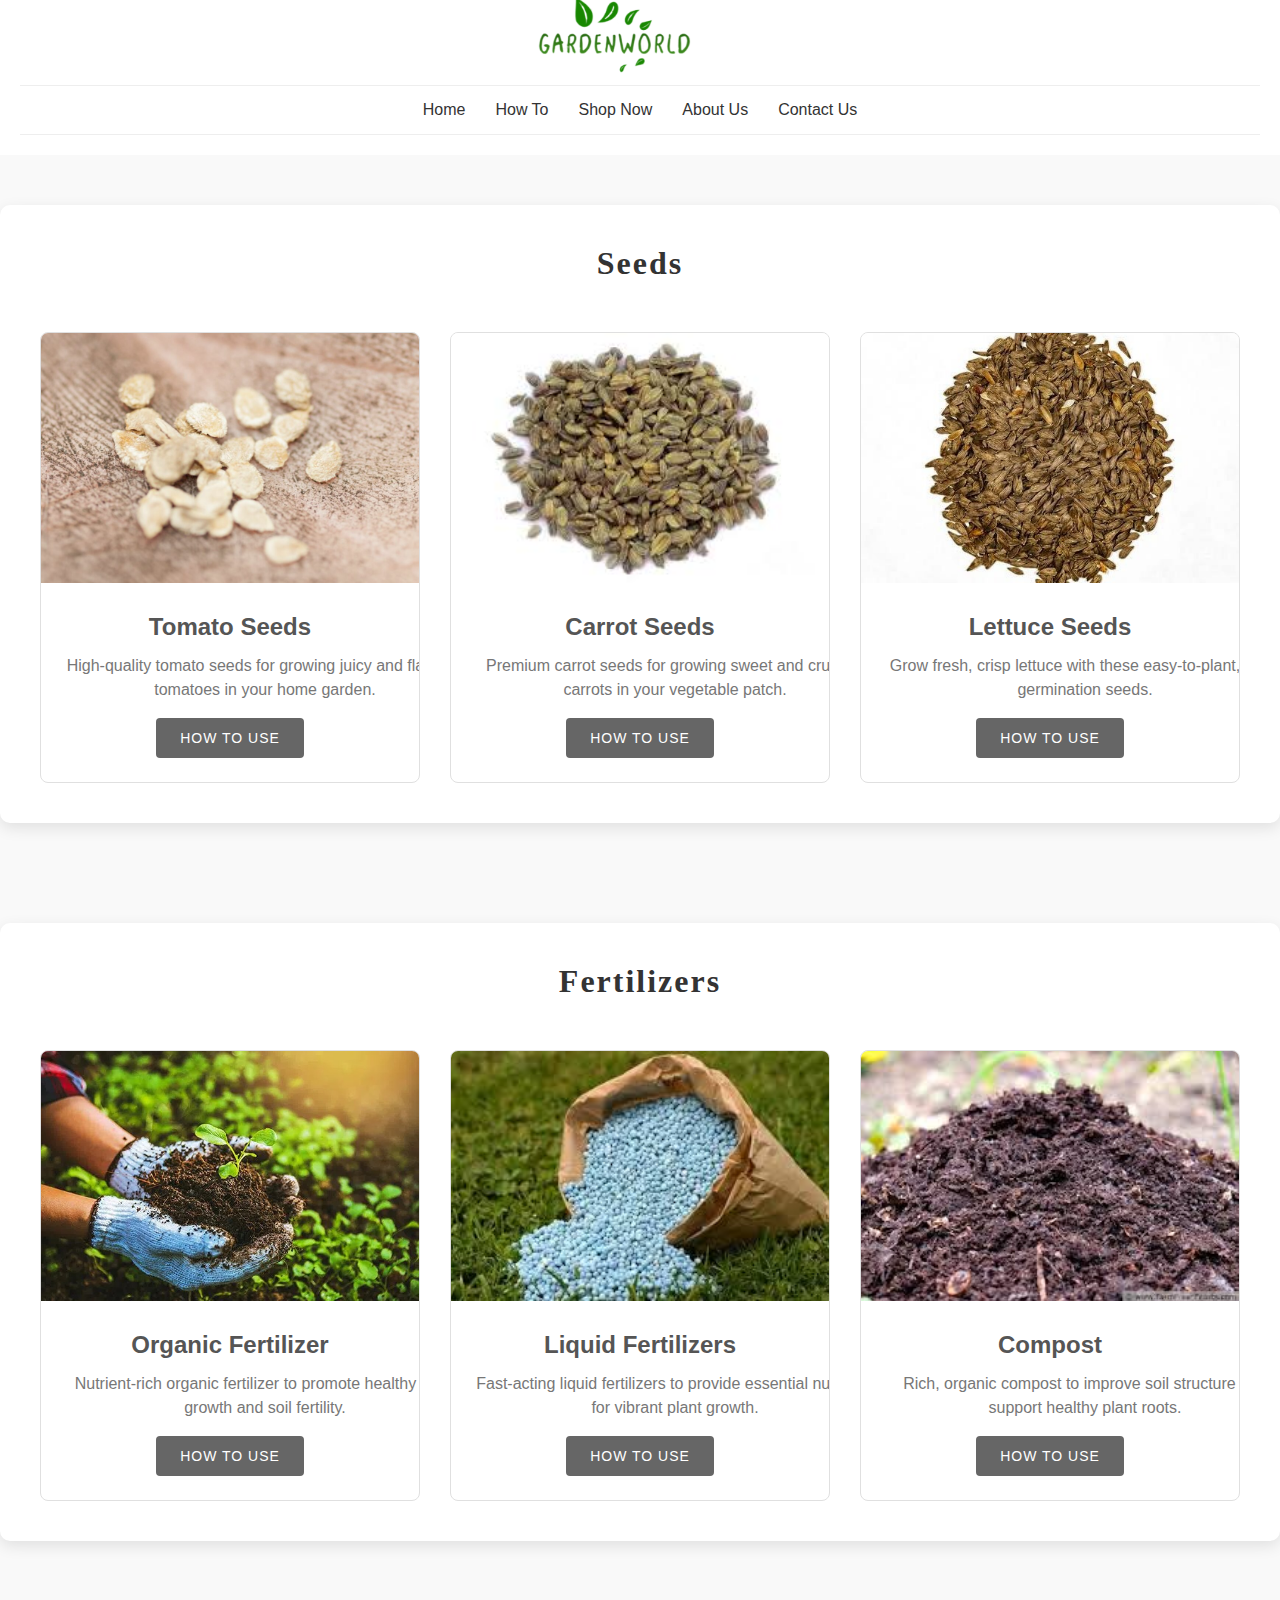
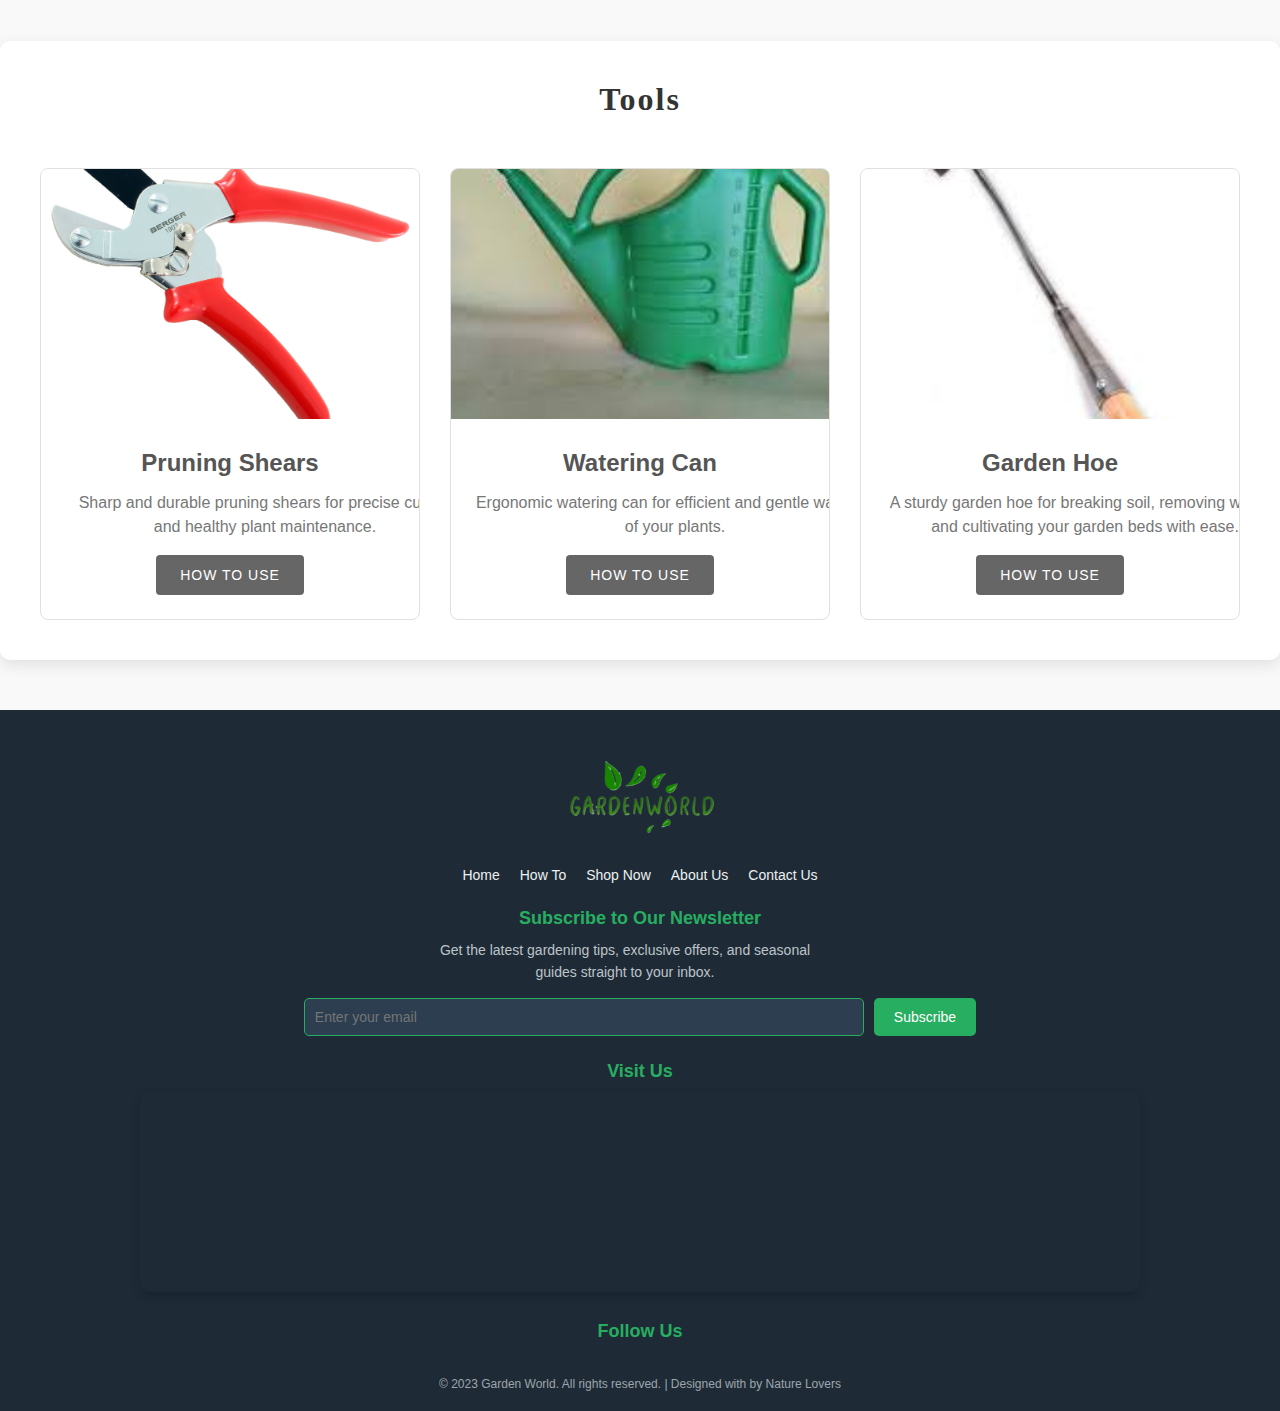
<file: How to.html>
<!DOCTYPE html>
<html lang="en">
<head>
    <meta charset="UTF-8">
    <meta name="viewport" content="width=device-width, initial-scale=1.0">
    <title>Gardening Know How</title>
    <link rel="stylesheet" href="./style.css">
    <style>
        /* Existing CSS styles remain the same */
        .nav-container {
            width: 100%;
            margin: 0 auto;
            padding: 20px;
            font-family: Arial, sans-serif;
            box-sizing: border-box;
        }

        .top-bar {
            display: flex;
            justify-content: space-between;
            align-items: center;
            margin-bottom: 20px;
            max-width: 1200px;
            margin-left: auto;
            margin-right: auto;
        }

        .logo {
            text-align: center;
            display: flex;
            justify-content: center;
            margin-left: 40%;
        }

        .logo img {
            height: 100px;
            width: auto;
            object-fit: contain;
            margin-top: -35px;
            margin-bottom: -20px;
        }
        .spacer {
            flex: 1;
        }

        .main-nav {
            display: flex;
            justify-content: center;
            border-top: 1px solid #eee;
            border-bottom: 1px solid #eee;
            padding: 15px 0;
            background-color: white;
        }

        .main-nav ul {
            list-style: none;
            padding: 0;
            margin: 0;
            display: flex;
            gap: 30px;
            max-width: 1200px;
            width: 100%;
            justify-content: center;
        }

        .main-nav a {
            text-decoration: none;
            color: #333;
            font-size: 16px;
            position: relative;
        }

        .main-nav a:hover {
            color: #666;
        }

        .dropdown {
            position: relative;
        }

        .dropdown > a::after {
            content: "▼";
            font-size: 8px;
            margin-left: 5px;
            vertical-align: middle;
        }

        .dropdown-content {
            display: none;
            position: absolute;
            background-color: white;
            min-width: 200px;
            box-shadow: 0 2px 5px rgba(0,0,0,0.1);
            z-index: 1;
            top: 100%;
            left: 50%;
            transform: translateX(-50%);
            padding: 10px 0;
            margin-top: 15px;
        }

        .dropdown-content a {
            color: #333;
            padding: 12px 20px;
            display: block;
            font-size: 14px;
            white-space: nowrap;
        }

        .dropdown-content a:hover {
            background-color: #f9f9f9;
        }

        .dropdown:hover .dropdown-content {
            display: block;
        }

        .dropdown-content::before {
            content: '';
            position: absolute;
            top: -8px;
            left: 50%;
            transform: translateX(-50%);
            border-left: 8px solid transparent;
            border-right: 8px solid transparent;
            border-bottom: 8px solid white;
        }

        * {
            margin: 0;
            padding: 0;
            box-sizing: border-box;
            font-family: "Helvetica Neue", Arial, sans-serif;
        }

        .main-container {
            width: 100%;
            background: #f9f9f9;
            padding: 50px 0;
        }

        .container {
            width:100%;
            margin: 0 auto;
            padding: 40px 0;
            background: white;
            border-radius: 10px;
            box-shadow: 0 5px 15px rgba(0, 0, 0, 0.1);
        }

        .section-title {
            text-align: center;
            color: #333;
            font-size: 32px;
            letter-spacing: 2px;
            margin-bottom: 50px;
        }

        .articles-grid {
            display: flex;
            flex-wrap: wrap;
            gap: 30px;
            justify-content: center;
        }

        .article-card {
    width: 380px;
    border: 1px solid #e0e0e0;
    border-radius: 8px;
    overflow: hidden;
    transition: transform 0.3s, box-shadow 0.3s;
    background: white;
}

.article-card:hover {
    transform: translateY(-5px);
    box-shadow: 0 5px 15px rgba(0, 0, 0, 0.1);
}

.article-image {
    width: 100%;
    height: 250px;
    object-fit: cover;
}

.article-content {
    padding: 24px;
    text-align: center;
}

.article-title {
    color: #555;
    font-size: 24px;
    margin-bottom: 12px;
    line-height: 1.3;
}

/* New description styling */
.article-description {
    font-size: 16px;
    color: #777;
    line-height: 1.5;
    margin-bottom: 16px;
    margin-right: 4px;
}

.how-to-use {
    display: inline-block;
    padding: 12px 24px;
    background: #666;
    color: white;
    text-decoration: none;
    text-transform: uppercase;
    letter-spacing: 1px;
    font-size: 14px;
    border-radius: 4px;
    transition: background 0.3s;
    cursor: pointer;
}

.how-to-use:hover {
    background: #555;
}

        /* Video Popup Styles */
        .video-popup {
            display: none;
            position: fixed;
            top: 0;
            left: 0;
            width: 100%;
            height: 100%;
            background: rgba(0, 0, 0, 0.8);
            z-index: 1000;
            justify-content: center;
            align-items: center;
        }

        .video-popup iframe {
            width: 80%;
            height: 80%;
            max-width: 800px;
            max-height: 450px;
            border: none;
        }

        .close-btn {
            position: absolute;
            top: 20px;
            right: 20px;
            color: white;
            font-size: 24px;
            cursor: pointer;
        }
    </style>
</head>
<body>
    <nav class="nav-container">
        <div class="top-bar">
            <a href="#" class="logo">
                <img src="./images/Adobe Express - file.png">
            </a>
            <div class="spacer"></div>
        </div>
        <div class="main-nav">
            <ul>
                <li>
                    <a href="./index.html">Home</a>
                </li>
                <li >
                    <a href="./How to.html">How To</a>
                </li>
                <li >
                    <a href="./Product.html">Shop Now</a>
                </li>
                <li>
                    <a href="./about us.html">About Us</a>
                </li>
                <li >
                    <a href="./Contactus.html">Contact Us</a>
                </li>
            </ul>
        </div>
    </nav>
    <!-- Section 1: Seeds -->
    <div class="main-container">
        <div class="container">
            <h1 class="section-title">Seeds</h1>
            <div class="articles-grid">
                <div class="article-card">
                    <img src="./images/photos for Garden World/Tomato Seeds.jpg" alt="Tomato Seeds" class="article-image">
                    <div class="article-content">
                        <h2 class="article-title">Tomato Seeds</h2>
                        <p class="article-description">High-quality tomato seeds for growing juicy and flavorful tomatoes in your home garden.</p>
                        <a class="how-to-use" onclick="openVideoPopup('https://www.youtube.com/embed/EjJh6oznkBo?si=o1sQ9lPPLuE1g_BV')">How to Use</a>
                    </div>
                </div>
                <div class="article-card">
                    <img src="./images/photos for Garden World/Carrot Seeds.jpeg" alt="Carrot Seeds" class="article-image">
                    <div class="article-content">
                        <h2 class="article-title">Carrot Seeds</h2>
                        <p class="article-description">Premium carrot seeds for growing sweet and crunchy carrots in your vegetable patch.</p>
                        <a class="how-to-use" onclick="openVideoPopup('https://www.youtube.com/embed/GdM08t2CzEU?si=GmsyrCmCj0ojFca7')">How to Use</a>
                    </div>
                </div>
                <div class="article-card">
                    <img src="./images/photos for Garden World/Lettuce Seeds.jpg" alt="Lettuce Seeds" class="article-image">
                    <div class="article-content">
                        <h2 class="article-title">Lettuce Seeds</h2>
                        <p class="article-description">Grow fresh, crisp lettuce with these easy-to-plant, high-germination seeds.</p>
                        <a class="how-to-use" onclick="openVideoPopup('https://www.youtube.com/embed/A2sDmxsjA2g?si=dQYQQ1qib0jsxM4m')">How to Use</a>
                    </div>
                </div>
            </div>
        </div>
    </div>

    <!-- Section 2: Fertilizers -->
    <div class="main-container">
        <div class="container">
            <h1 class="section-title">Fertilizers</h1>
            <div class="articles-grid">
                <div class="article-card">
                    <img src="./images/photos for Garden World/Organic Fertilizer.jpg" alt="Organic Fertilizer" class="article-image">
                    <div class="article-content">
                        <h2 class="article-title">Organic Fertilizer</h2>
                        <p class="article-description">Nutrient-rich organic fertilizer to promote healthy plant growth and soil fertility.</p>
                        <a class="how-to-use" onclick="openVideoPopup('https://www.youtube.com/embed/dJpLSUYOFf8?si=WZZblrQBlWV1sNe4')">How to Use</a>
                    </div>
                </div>
                <div class="article-card">
                    <img src="./images/photos for Garden World/Liquid & Granular Fertilizers-1.jpeg" alt="Liquid Fertilizers" class="article-image">
                    <div class="article-content">
                        <h2 class="article-title">Liquid Fertilizers</h2>
                        <p class="article-description">Fast-acting liquid fertilizers to provide essential nutrients for vibrant plant growth.</p>
                        <a class="how-to-use" onclick="openVideoPopup('https://www.youtube.com/embed/yUUtvPavCZM?si=zSZxTHa66K45ffJC')">How to Use</a>
                    </div>
                </div>
                <div class="article-card">
                    <img src="./images/photos for Garden World/Compost.jpeg" alt="Compost" class="article-image">
                    <div class="article-content">
                        <h2 class="article-title">Compost</h2>
                        <p class="article-description">Rich, organic compost to improve soil structure and support healthy plant roots.</p>
                        <a class="how-to-use" onclick="openVideoPopup('https://www.youtube.com/embed/EzSauADY4UU?si=9cxBs2qvZXu0wPhb')">How to Use</a>
                    </div>
                </div>
            </div>
        </div>
    </div>

    <!-- Section 3: Tools -->
    <div class="main-container">
        <div class="container">
            <h1 class="section-title">Tools</h1>
            <div class="articles-grid">
                <div class="article-card">
                    <img src="./images/photos for Garden World/Pruning Shears.jpg" alt="Pruning Shears" class="article-image">
                    <div class="article-content">
                        <h2 class="article-title">Pruning Shears</h2>
                        <p class="article-description">Sharp and durable pruning shears for precise cutting and healthy plant maintenance.</p>
                        <a class="how-to-use" onclick="openVideoPopup('https://www.youtube.com/embed/hOFxCmF-7D0?si=Id05PbqVzifTGDUh')">How to Use</a>
                    </div>
                </div>
                <div class="article-card">
                    <img src="./images/photos for Garden World/Watering Can.jpeg" alt="Watering Can" class="article-image">
                    <div class="article-content">
                        <h2 class="article-title">Watering Can</h2>
                        <p class="article-description">Ergonomic watering can for efficient and gentle watering of your plants.</p>
                        <a class="how-to-use" onclick="openVideoPopup('https://www.youtube.com/embed/Zss9QSGt4M4?si=tHFvRbTbtx35n-qO')">How to Use</a>
                    </div>
                </div>
                <div class="article-card">
                    <img src="./images/photos for Garden World/Garden Hoe.jpeg" alt="Garden Hoe" class="article-image">
                    <div class="article-content">
                        <h2 class="article-title">Garden Hoe</h2>
                        <p class="article-description">A sturdy garden hoe for breaking soil, removing weeds, and cultivating your garden beds with ease.</p>
                        <a class="how-to-use" onclick="openVideoPopup('https://www.youtube.com/embed/q6HD1p_HqLE?si=cXSGEqvuB8Qw-6kO')">How to Use</a>
                    </div>
                </div>
                
            </div>
        </div>
    </div>

    <!-- Video Popup -->
    <div class="video-popup" id="videoPopup">
        <span class="close-btn" onclick="closeVideoPopup()">&times;</span>
        <iframe id="videoIframe" src="" allowfullscreen></iframe>
    </div>

    <script>
        function openVideoPopup(videoUrl) {
            const videoPopup = document.getElementById("videoPopup");
            const videoIframe = document.getElementById("videoIframe");
            videoIframe.src = videoUrl; // Set the video URL
            videoPopup.style.display = "flex"; // Show the popup
        }

        function closeVideoPopup() {
            const videoPopup = document.getElementById("videoPopup");
            const videoIframe = document.getElementById("videoIframe");
            videoIframe.src = ""; // Clear the video URL
            videoPopup.style.display = "none"; // Hide the popup
        }
    </script>
     <!--footer-->
     <style>
        /* Footer Styling */
        .footer {
            background-color: #1e2b37; /* Dark blue-green */
            color: #ecf0f1; /* Light gray */
            text-align: center;
            padding: 40px 0 20px;
            font-family: 'Arial', sans-serif;
            width: 100%;
        }

        .footer-content {
            max-width: 100%px; /* Wider container */
            margin: 0 auto;
            padding: 0 20px;
            width: 100%;
        }

        /* Title */
        .footer-title {
            font-size: 28px;
            font-weight: bold;
            color: #27ae60;
            margin-bottom: 15px;
            text-transform: uppercase;
            letter-spacing: 1.5px;
        }
        .footer-title img{
            height: 95px;
        }

        /* Navigation */
        .footer-nav {
            display: flex;
            justify-content: center;
            flex-wrap: wrap;
            gap: 20px;
            margin-bottom: 25px;
        }

        .footer-nav a {
            color: #ecf0f1;
            text-decoration: none;
            font-size: 14px;
            font-weight: 500;
            transition: color 0.3s ease-in-out;
        }

        .footer-nav a:hover {
            color: #27ae60;
        }

        /* Newsletter Section */
        .footer-newsletter {
            margin: 25px auto;
            max-width: 800px; /* Wider newsletter section */
        }

        .footer-newsletter h3 {
            font-size: 18px;
            margin-bottom: 10px;
            color: #27ae60;
        }

        .footer-newsletter p {
            font-size: 14px;
            color: #bdc3c7;
            margin-bottom: 15px;
            margin-left: 185px;
        }

        .newsletter-form {
            display: flex;
            justify-content: center;
            gap: 10px;
        }

        .newsletter-form input {
            padding: 10px;
            width: 70%;
            border: 1px solid #27ae60;
            border-radius: 5px;
            background-color: #2c3e50;
            color: #ecf0f1;
            font-size: 14px;
        }

        .newsletter-form button {
            padding: 10px 20px;
            background-color: #27ae60;
            color: #fff;
            border: none;
            border-radius: 5px;
            cursor: pointer;
            font-size: 14px;
            transition: background-color 0.3s ease-in-out;
        }

        .newsletter-form button:hover {
            background-color: #2ecc71; /* Lighter green on hover */
        }

        /* Map Embed */
        .footer-map {
            margin: 25px auto;
            max-width: 1000px; /* Wider map section */
        }

        .footer-map h3 {
            font-size: 18px;
            margin-bottom: 10px;
            color: #27ae60;
        }

        .footer-map iframe {
            border-radius: 10px;
            width: 100%;
            height: 200px;
            box-shadow: 0 4px 10px rgba(0, 0, 0, 0.2);
        }

        /* Social Media */
        .footer-social {
            margin: 25px auto;
        }

        .footer-social h3 {
            font-size: 18px;
            margin-bottom: 10px;
            color: #27ae60;
        }

        .social-icons {
            display: flex;
            justify-content: center;
            gap: 15px;
        }

        .social-icons a {
            color: #ecf0f1;
            font-size: 22px;
            transition: color 0.3s ease-in-out;
        }

        .social-icons a:hover {
            color: #27ae60;
        }

        /* Copyright */
        .footer-copy {
            font-size: 12px;
            opacity: 0.8;
            color: #bdc3c7;
            margin-top: 15px;
        }

        .footer-copy i {
            color: #e74c3c;
        }

        /* Responsive Design */
        @media (max-width: 768px) {
            .footer-nav {
                flex-direction: column;
                gap: 12px;
            }

            .footer-title {
                font-size: 24px;
            }

            .newsletter-form {
                flex-direction: column;
                align-items: center;
            }

            .newsletter-form input {
                width: 90%;
            }

            .newsletter-form button {
                width: 90%;
            }

            .footer-map iframe {
                height: 180px;
            }
        }
    </style>
    <footer class="footer">
        <div class="footer-content">
            <!-- Footer Title -->
            <div class="footer-title">
                <img src="./images/Adobe Express - file.png" alt="logo">
            </div>

            <!-- Footer Navigation -->
            <nav class="footer-nav">
                <a href="./index.html">Home</a>
                <a href="./How to.html">How To</a>
                <a href="./Product.html">Shop Now</a>
                <a href="./about us.html">About Us</a>
                <a href="./Contactus.html">Contact Us</a>
                
            </nav>

            <!-- Newsletter Section -->
            <div class="footer-newsletter">
                <h3>Subscribe to Our Newsletter</h3>
                <p>Get the latest gardening tips, exclusive offers, and seasonal guides straight to your inbox.</p>
                <form class="newsletter-form">
                    <input type="email" placeholder="Enter your email" required>
                    <button type="submit">Subscribe</button>
                </form>
            </div>

            <!-- Map Embed -->
            <div class="footer-map">
                <h3>Visit Us</h3>
                <iframe
                    src="https://www.google.com/maps/embed?pb=!1m18!1m12!1m3!1d3153.8354345093747!2d144.9537353153166!3d-37.816279742021665!2m3!1f0!2f0!3f0!3m2!1i1024!2i768!4f13.1!3m3!1m2!1s0x6ad642af0f11fd81%3A0xf577d6a32f7f1f8!2sRoyal%20Botanic%20Gardens%20Victoria!5e0!3m2!1sen!2sus!4v1622549404257!5m2!1sen!2sus"
                    width="100%"
                    height="200"
                    style="border:0;"
                    allowfullscreen=""
                    loading="lazy"
                    aria-label="Location Map"
                ></iframe>
            </div>

            <!-- Social Media Links -->
            <div class="footer-social">
                <h3>Follow Us</h3>
                <div class="social-icons">
                    <a href="#" aria-label="Follow us on Facebook"><i class="fab fa-facebook-f"></i></a>
                    <a href="#" aria-label="Follow us on Instagram"><i class="fab fa-instagram"></i></a>
                    <a href="#" aria-label="Follow us on Pinterest"><i class="fab fa-pinterest-p"></i></a>
                    <a href="#" aria-label="Follow us on Twitter"><i class="fab fa-twitter"></i></a>
                    <a href="#" aria-label="Follow us on YouTube"><i class="fab fa-youtube"></i></a>
                </div>
            </div>


            <!-- Copyright -->
            <div class="footer-copy">
                © 2023 Garden World. All rights reserved. | Designed with <i class="fas fa-heart"></i> by Nature Lovers
            </div>
        </div>
    </footer>
</body>
</html>
</file>
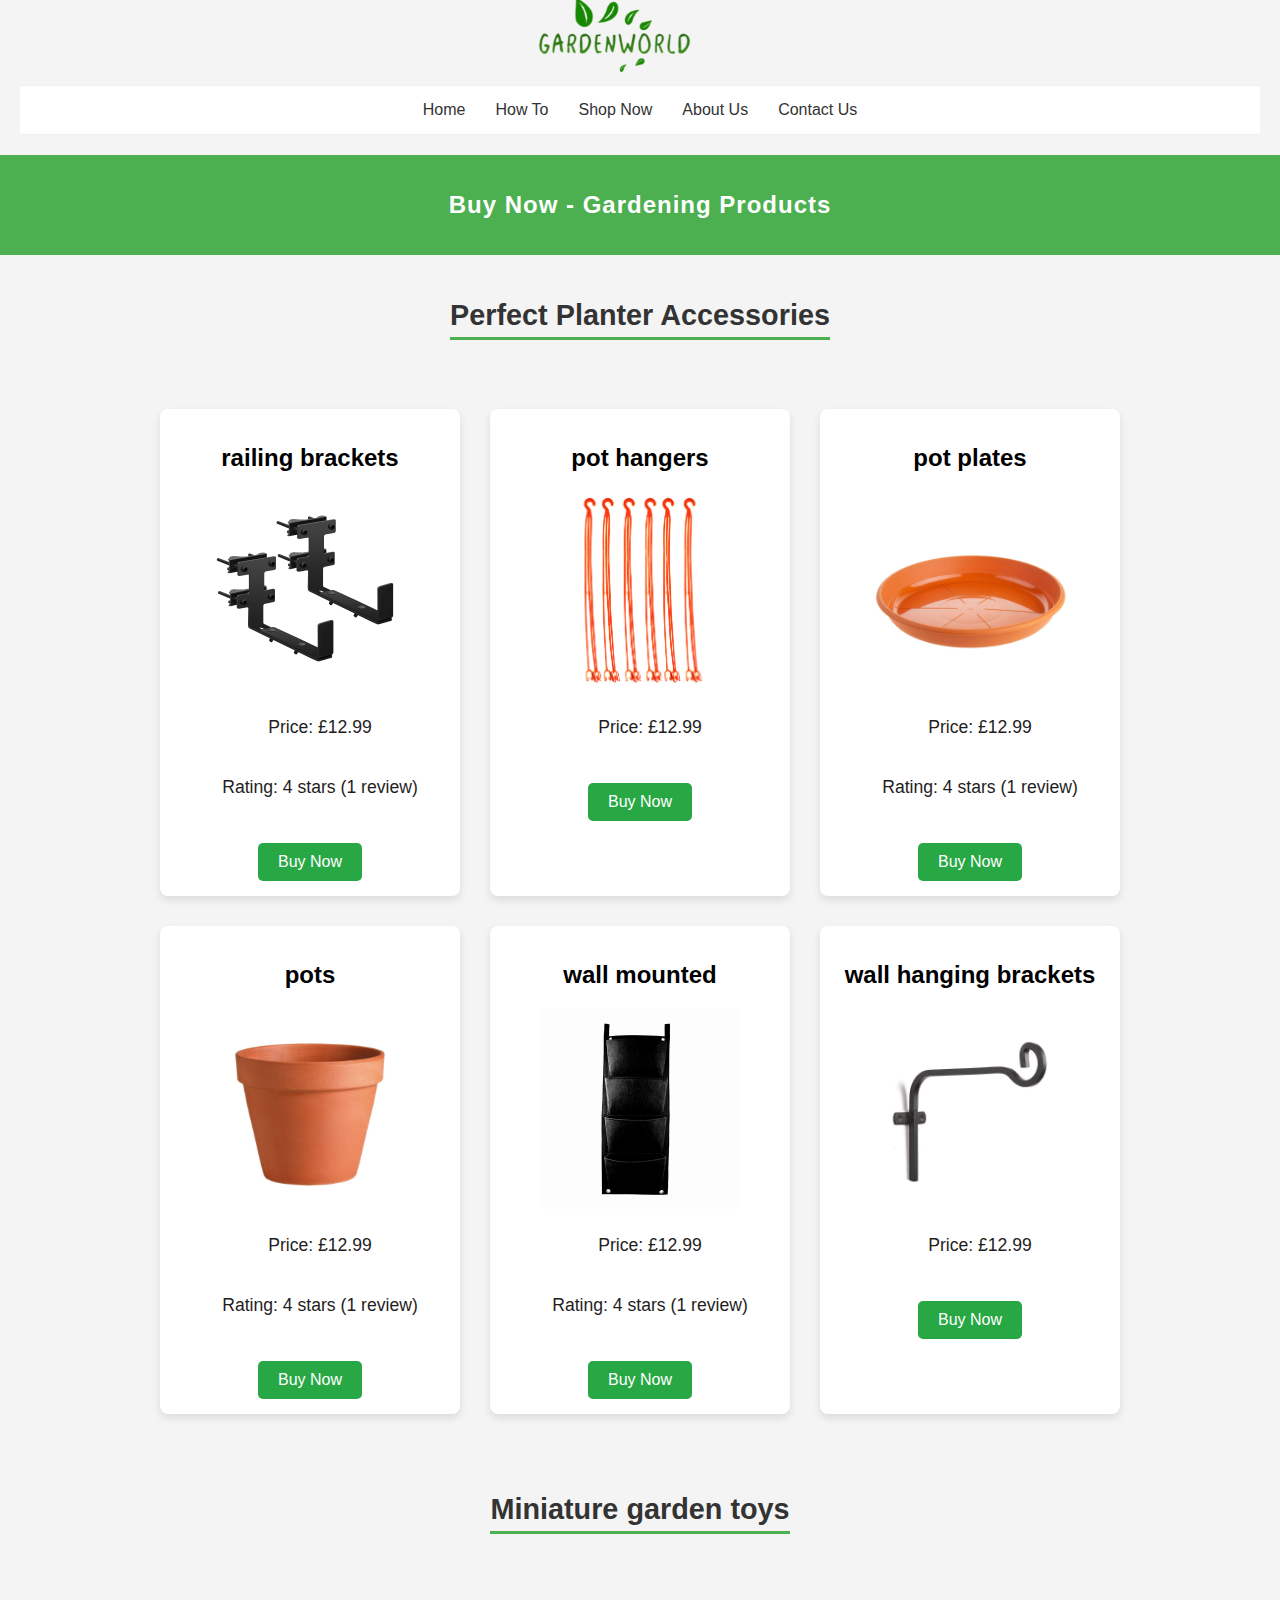
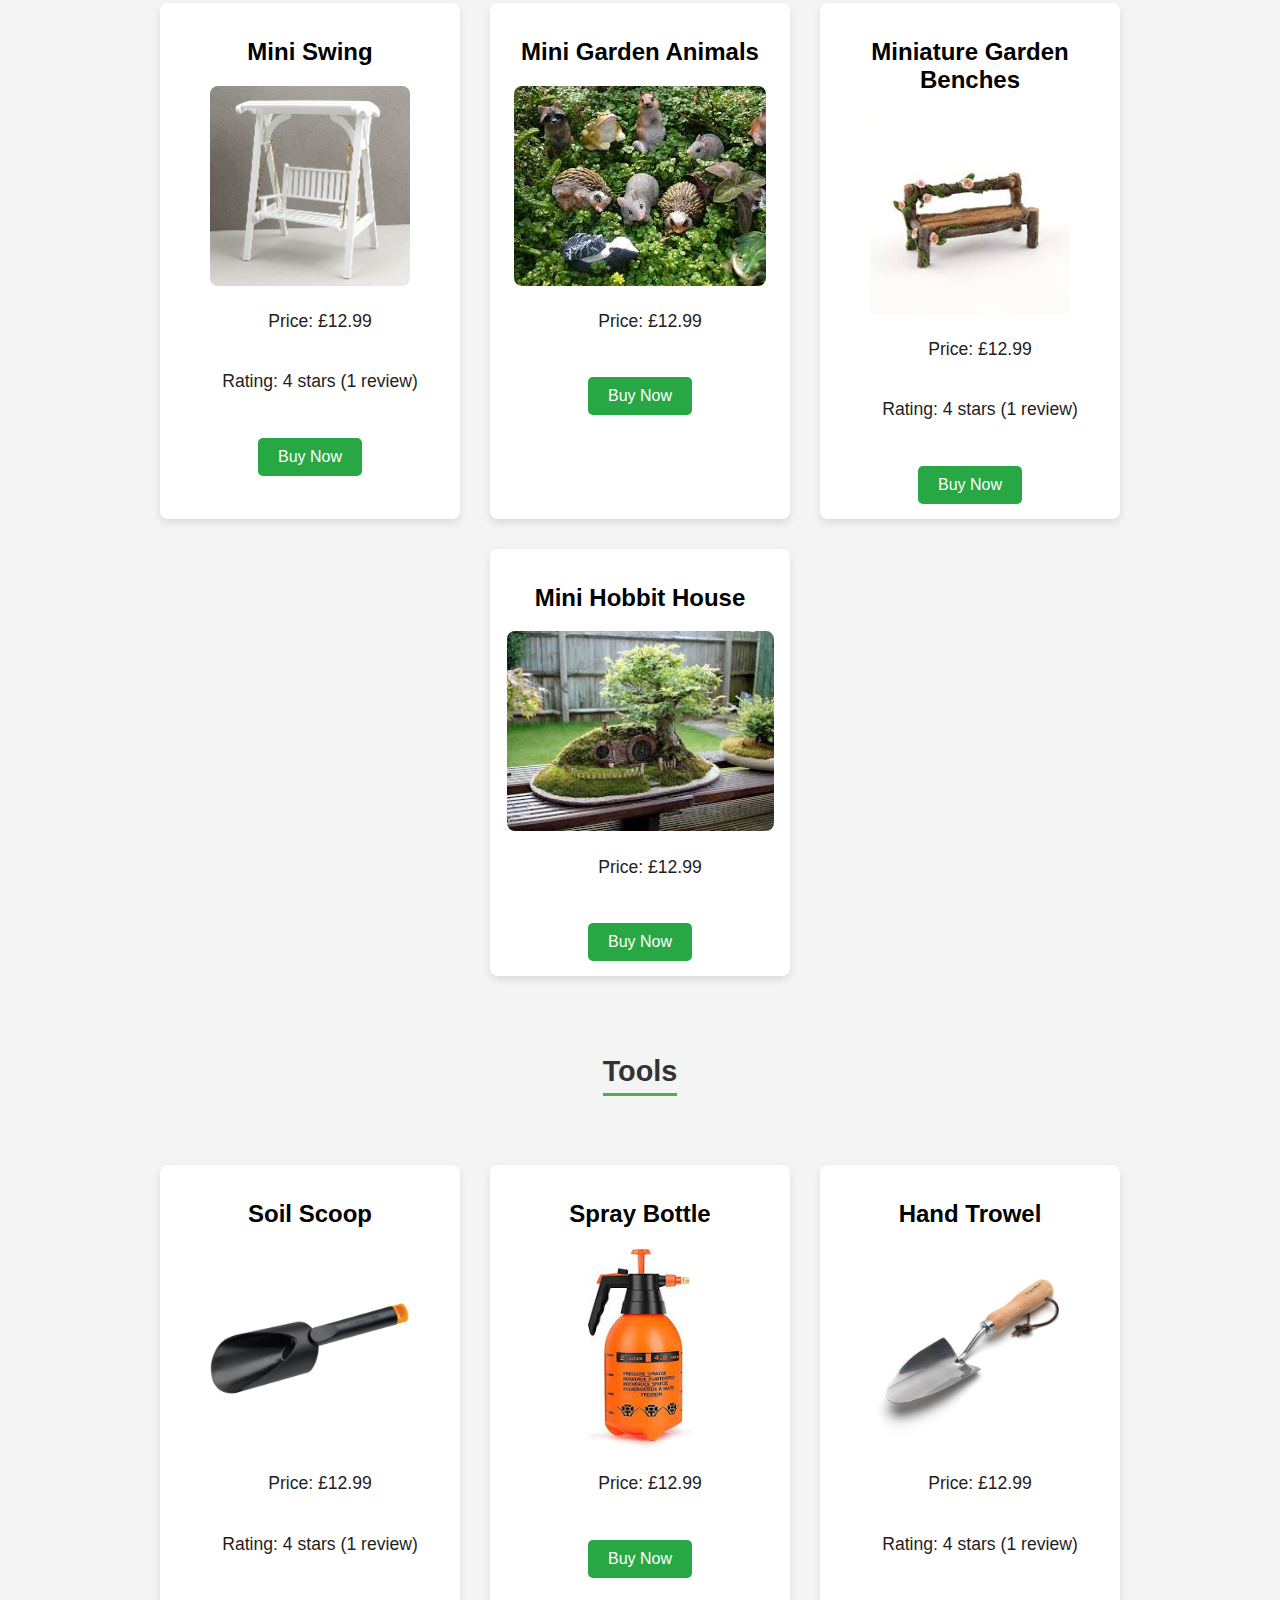
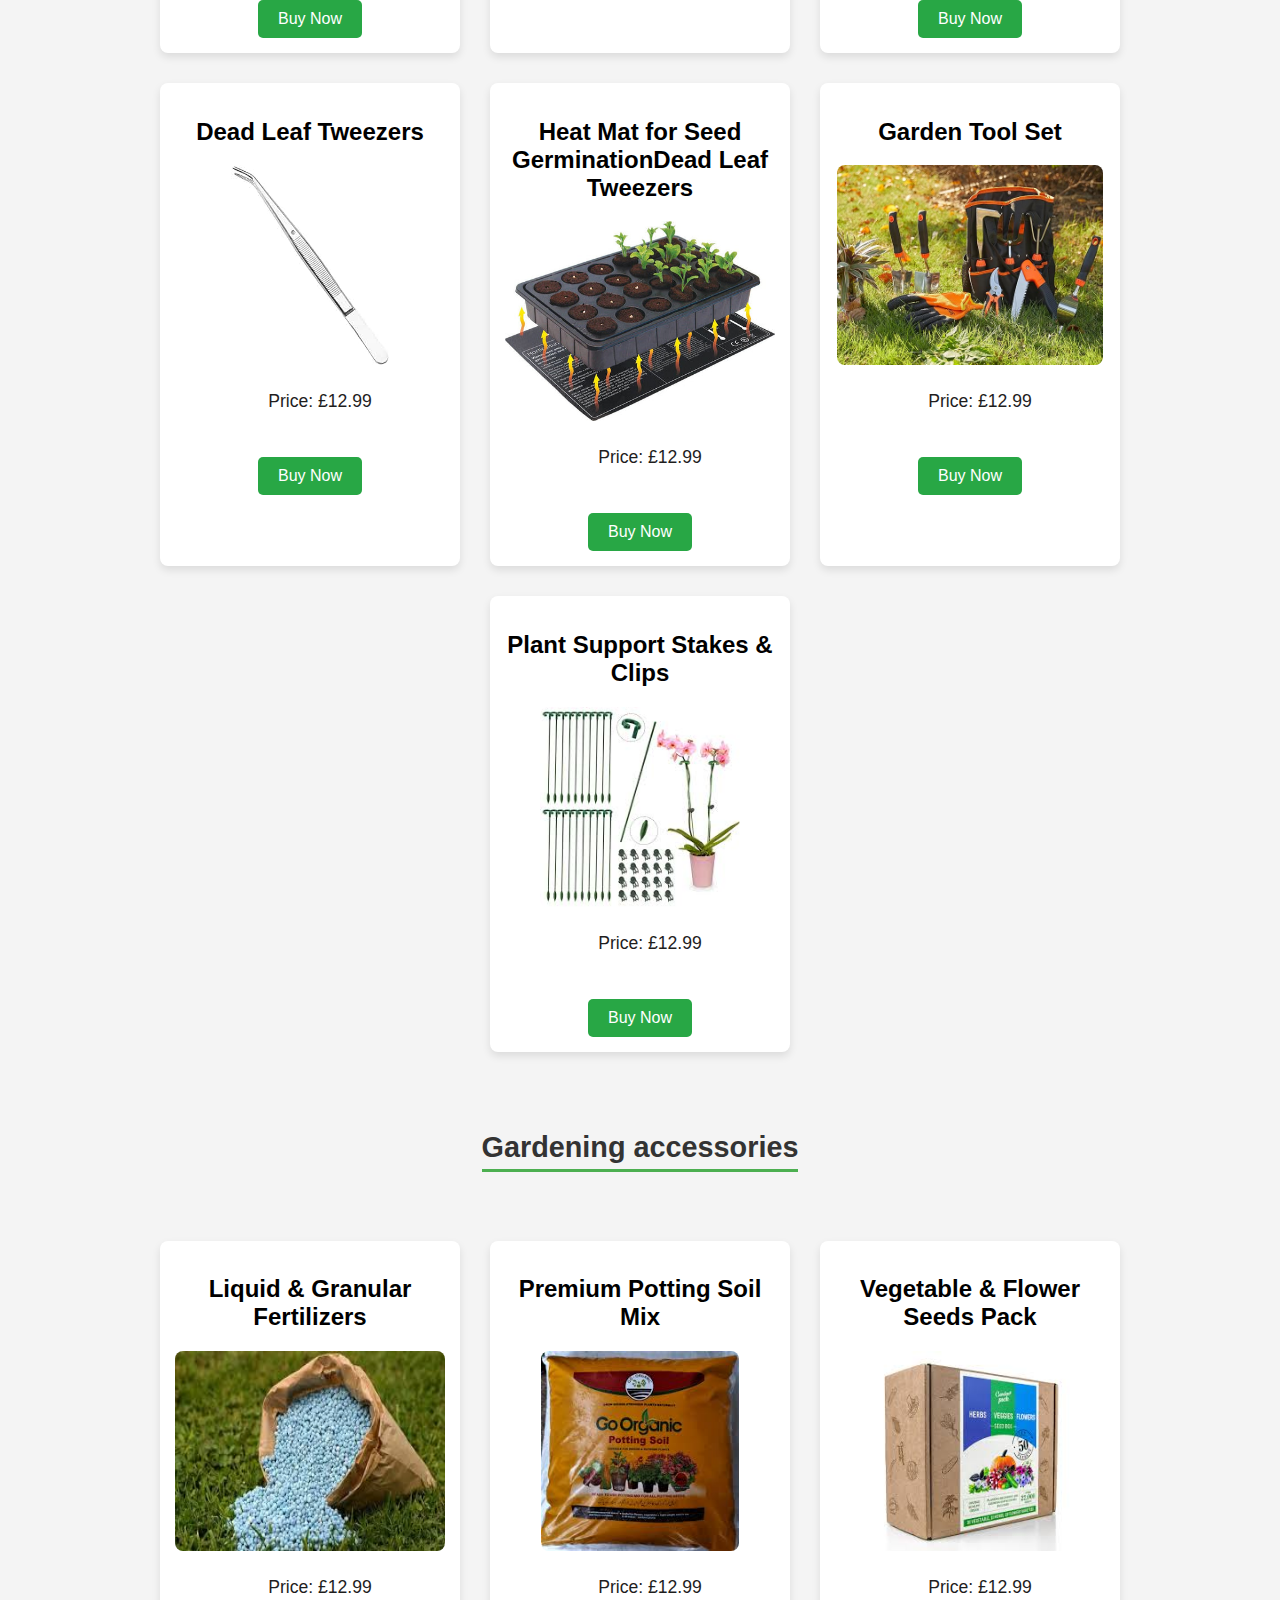
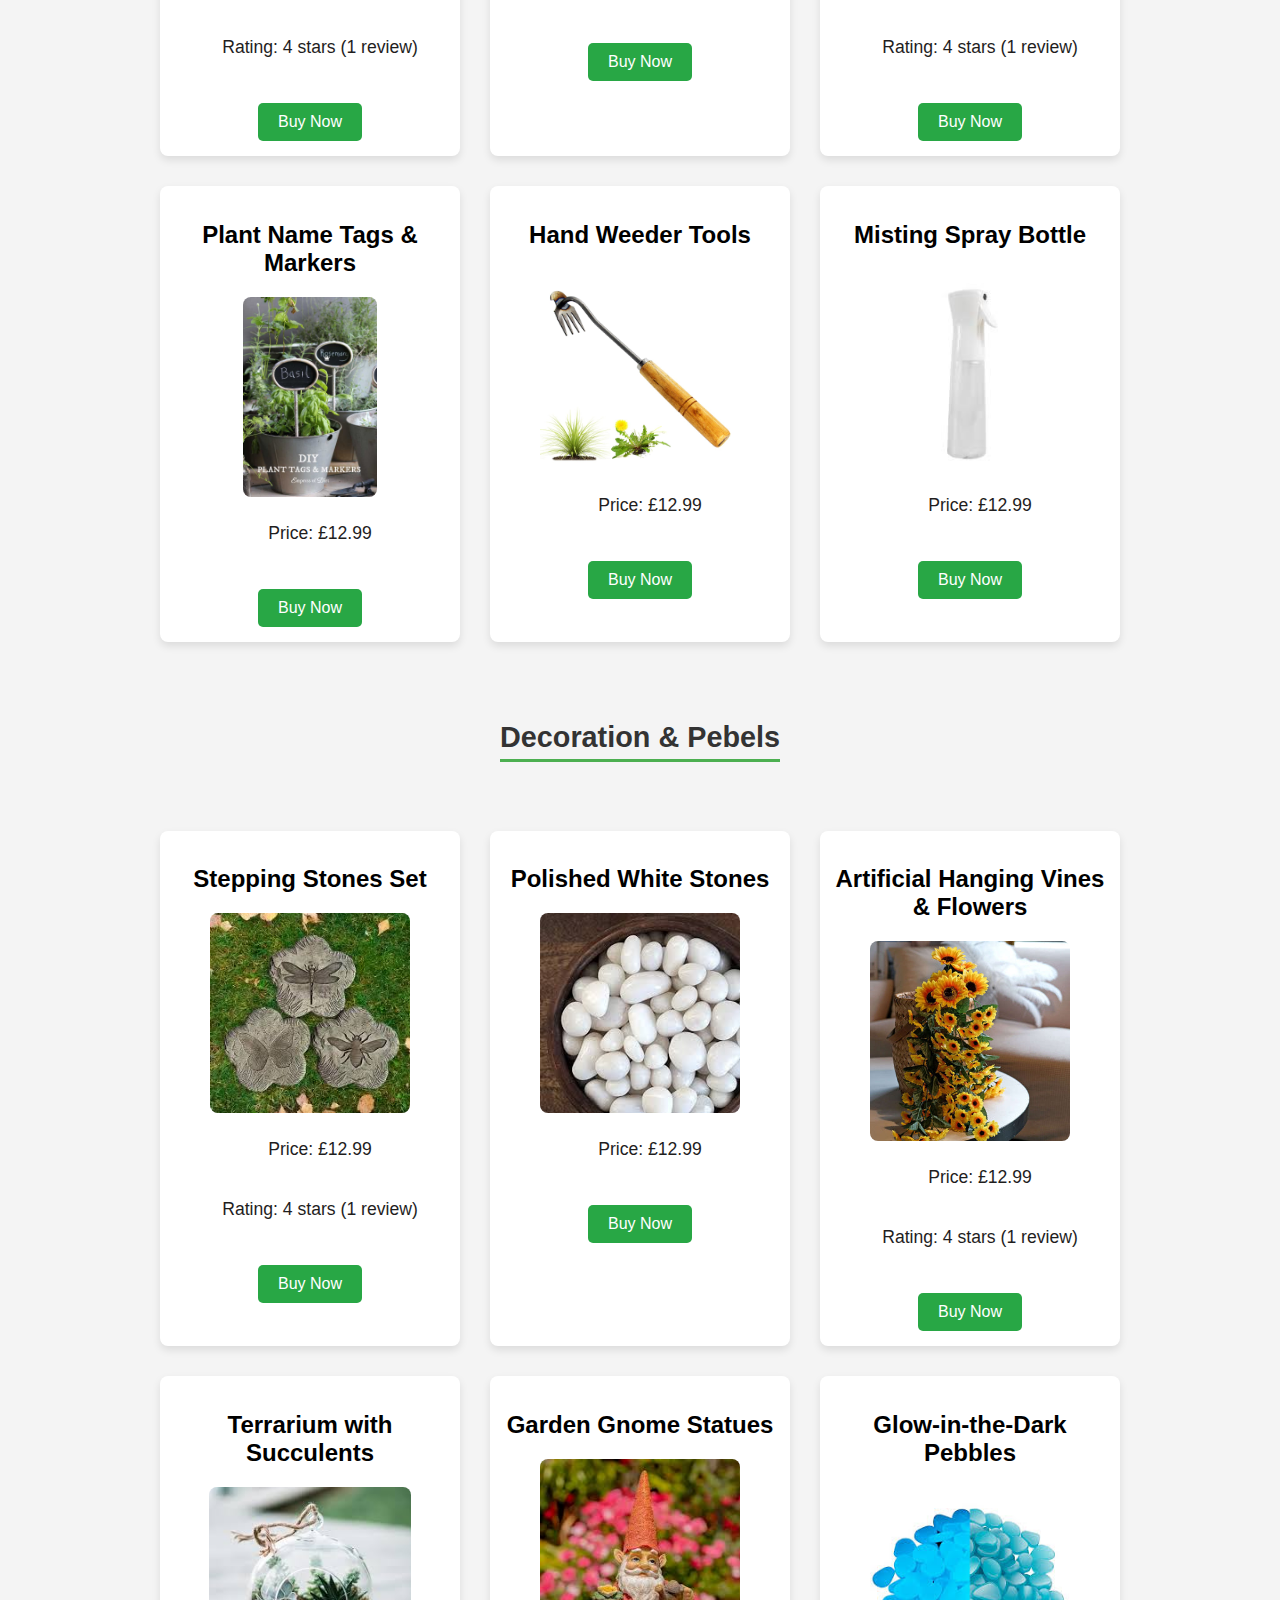
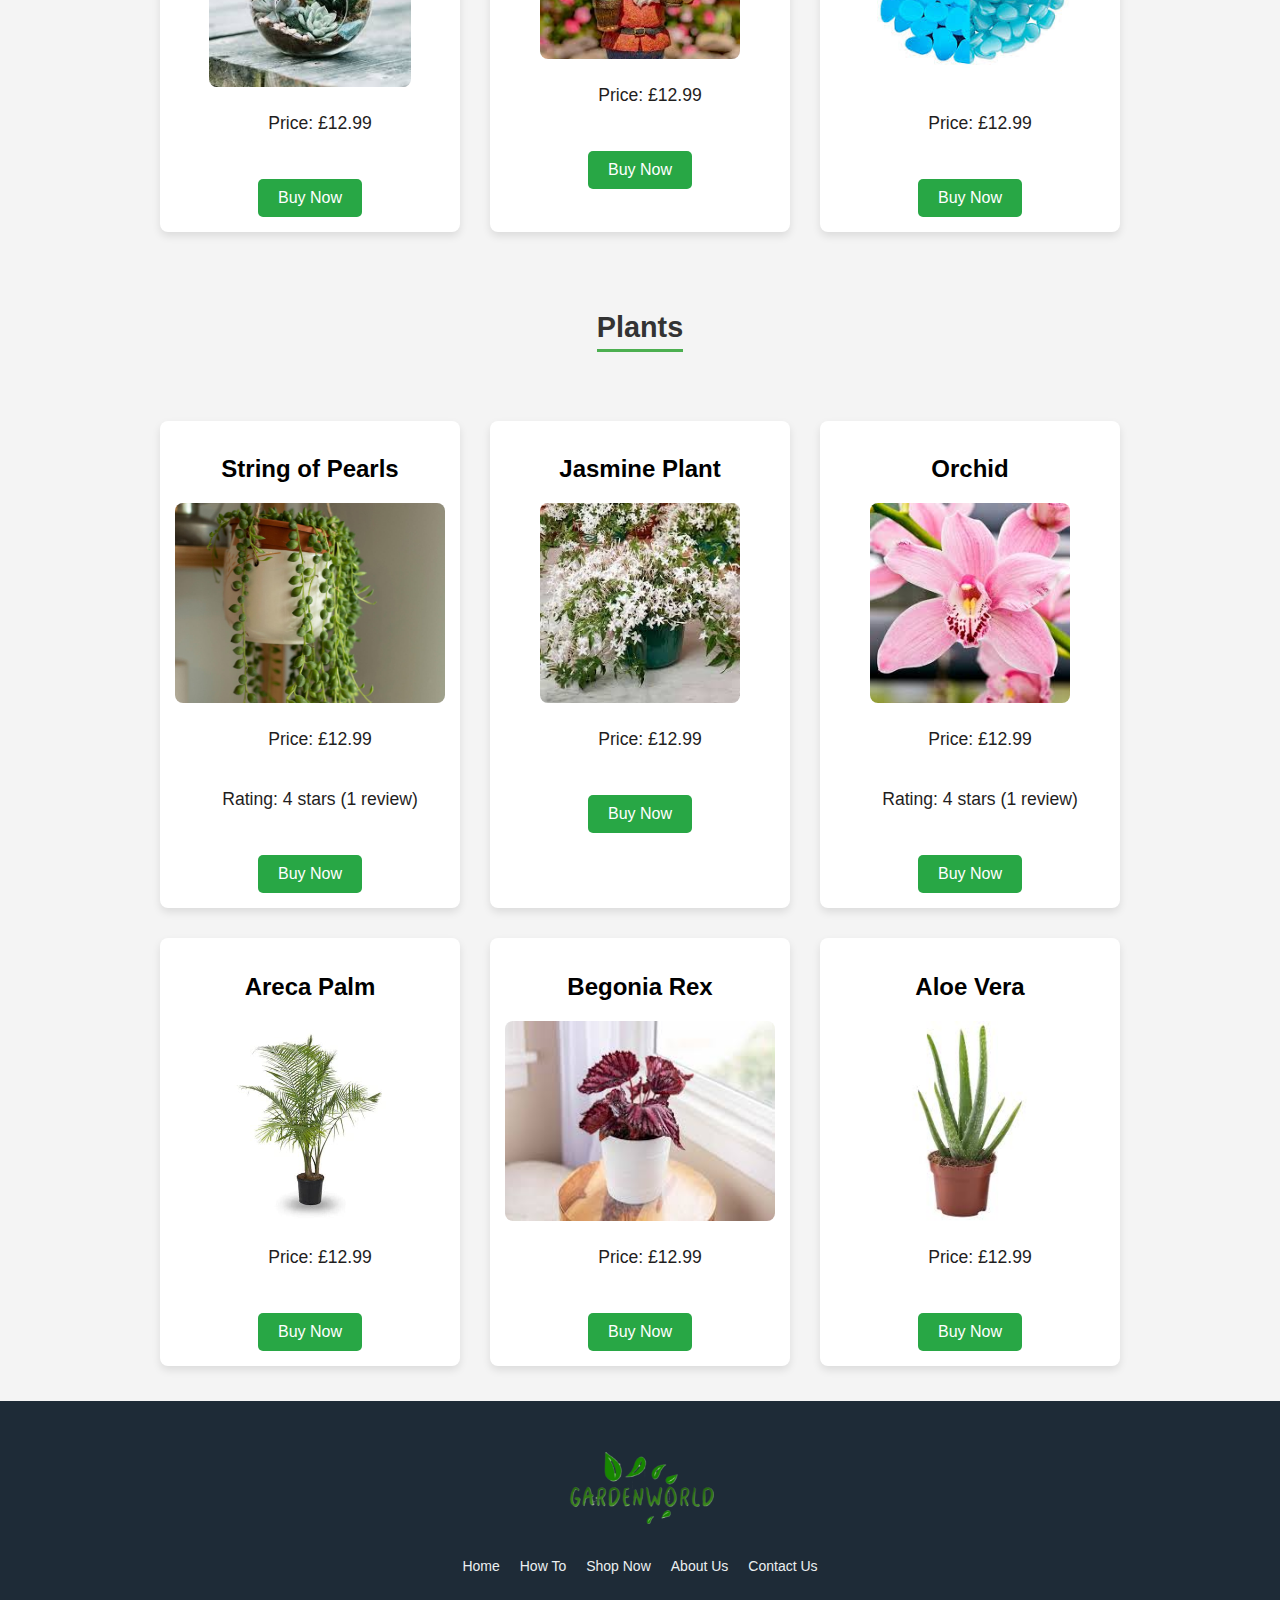
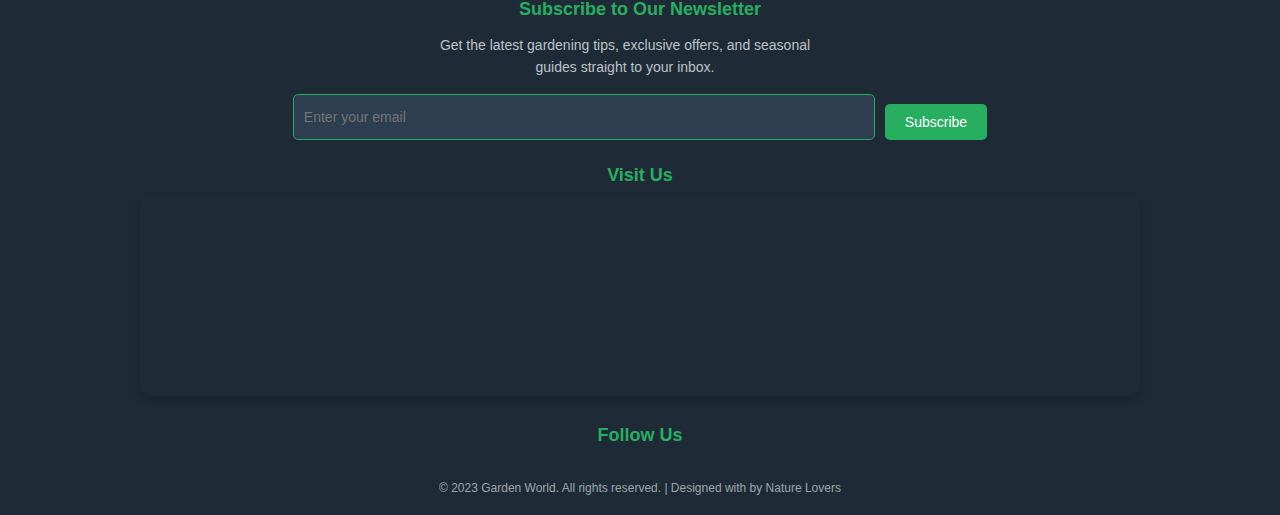
<file: Product.html>
<!DOCTYPE html>
<html lang="en">
<head>
    <meta charset="UTF-8">
    <meta name="viewport" content="width=device-width, initial-scale=1.0">
    <title>Buy Now - Gardening Products</title>
    <link rel="stylesheet" href="style.css">
</head>
    <style>
        /* General Styles */
        body {
            font-family: Arial, sans-serif;
            margin: 0;
            padding: 0;
            display: flex;
            flex-direction: column;
            min-height: 100vh;
            background-color: #f4f4f4;
        }

        header {
            background-color: #4CAF50;
            color: white;
            text-align: center;
            padding: 1.5em 0;
            font-size: 1.5rem;
            font-weight: bold;
            letter-spacing: 1px;
        }

        main {
            flex: 1;
            padding: 20px;
            display: flex;
            flex-wrap: wrap;
            justify-content: center;
        }

        /* Category Titles */
        .category {
            width: 100%;
            text-align: center;
            margin-bottom: 30px;
        }

        .category h2 {
            font-size: 1.8rem;
            color: #333;
            border-bottom: 3px solid #4CAF50;
            display: inline-block;
            padding-bottom: 5px;
        }

        /* Product Cards */
        .product {
            background: white;
            border-radius: 8px;
            box-shadow: 0 4px 8px rgba(0, 0, 0, 0.1);
            padding: 15px;
            margin: 15px;
            flex-basis: 300px;
            box-sizing: border-box;
            text-align: center;
            transition: transform 0.3s ease, box-shadow 0.3s ease;
            width: 250px;

        }
        .product p{
            margin-left: -55px;
        }

        .product:hover {
            transform: scale(1.05);
            box-shadow: 0 8px 16px rgba(0, 0, 0, 0.2);
        }

        /* Image Styling with Hover Effect */
        .product img {
            max-width: 100%;
            height: 200px;
            border-radius: 8px;
            transition: transform 0.3s ease-in-out;
        }

        .product img:hover {
            transform: scale(1.1);
        }

        /* Button Styling */
        button {
            background-color: #4CAF50;
            color: white;
            border: none;
            padding: 12px 20px;
            cursor: pointer;
            margin-top: 10px;
            border-radius: 5px;
            font-size: 1rem;
            transition: background-color 0.3s ease;
        }

        button:hover {
            background-color: #388E3C;
        }
    </style>
</head>
<body>
    <nav class="nav-container">
        <div class="top-bar">
            <a href="#" class="logo">
                <img src="./images/Adobe Express - file.png">
            </a>
            <div class="spacer"></div>
        </div>
        <div class="main-nav">
            <ul>
                <li>
                    <a href="./index.html">Home</a>
                </li>
                <li >
                    <a href="./How to.html">How To</a>
                </li>
                <li >
                    <a href="./Product.html">Shop Now</a>
                </li>
                <li>
                    <a href="./about us.html">About Us</a>
                </li>
                <li >
                    <a href="./Contactus.html">Contact Us</a>
                </li>
            </ul>
        </div>
    </nav>
    <header>
        Buy Now - Gardening Products
    </header>
    <main>
        <section class="category">
           <h2>Perfect Planter Accessories</h2>
        </section>
        <div class="product">
            <h2>railing brackets </h2>
            <img src="./images/photos for Garden World/Railing brackets-1.jpg" alt="Apricot Shades">
            <p>Price: £12.99</p>
            <p>Rating: 4 stars (1 review)</p>
            <button class="buyNowBtn">Buy Now</button>
        </div>
        <div class="product">
            <h2>pot hangers</h2>
            <img src="./images/photos for Garden World/pot hangers-1.jpg" alt="Bronze Shades">
            <p>Price: £12.99</p>
            <button class="buyNowBtn">Buy Now</button>
        </div>
        <div class="product">
            <h2>pot plates</h2>
            <img src="./images/photos for Garden World/pot plates-1.jpg" alt="Gold">
            <p>Price: £12.99</p>
            <p>Rating: 4 stars (1 review)</p>
            <button class="buyNowBtn">Buy Now</button>
        </div>
        <div class="product">
            <h2>pots</h2>
            <img src="./images/photos for Garden World/pots-1.jpg" alt="Gold">
            <p>Price: £12.99</p>
            <p>Rating: 4 stars (1 review)</p>
            <button class="buyNowBtn">Buy Now</button>
        </div>
        <div class="product">
            <h2>wall mounted</h2>
            <img src="./images/photos for Garden World/wall mounted-1.jpeg" alt="Gold">
            <p>Price: £12.99</p>
            <p>Rating: 4 stars (1 review)</p>
            <button class="buyNowBtn">Buy Now</button>
        </div>
        <div class="product">
            <h2>wall hanging brackets </h2>
            <img src="./images/photos for Garden World/wall hanging brackets-1.jpg" alt="Hot Pink">
            <p>Price: £12.99</p>
            <button class="buyNowBtn">Buy Now</button>
        </div>
       
        </div>
    </main>



    <main>
        <section class="category">
            <h2>Miniature garden toys</h2>
        </section>
        <div class="product">
            <h2>Mini Swing</h2>
            <img src="./images/photos for Garden World/Mini Swing-1.jpg" alt="Apricot Shades">
            <p>Price: £12.99</p>
            <p>Rating: 4 stars (1 review)</p>
            <button class="buyNowBtn">Buy Now</button>
        </div>
        <div class="product">
            <h2>Mini Garden Animals</h2>
            <img src="./images/photos for Garden World/Mini Garden Animals-1.jpeg" alt="Bronze Shades">
            <p>Price: £12.99</p>
            <button class="buyNowBtn">Buy Now</button>
        </div>
        <div class="product">
            <h2>Miniature Garden Benches</h2>
            <img src="./images/photos for Garden World/Miniature Garden Benches-1.jpeg" alt="Gold">
            <p>Price: £12.99</p>
            <p>Rating: 4 stars (1 review)</p>
            <button class="buyNowBtn">Buy Now</button>
        </div>
        <div class="product">
            <h2>Mini Hobbit House</h2>
            <img src="./images/photos for Garden World/Mini Hobbit House-1.jpeg" alt="Hot Pink">
            <p>Price: £12.99</p>
            <button class="buyNowBtn">Buy Now</button>
        </div>
        
    </main>
    
    <main>
        <section class="category">
            <h2>Tools</h2>
        </section>
        <div class="product">
            <h2>Soil Scoop</h2>
            <img src="./images/photos for Garden World/Soil Scoop-1.jpg" alt="Apricot Shades">
            <p>Price: £12.99</p>
            <p>Rating: 4 stars (1 review)</p>
            <button class="buyNowBtn">Buy Now</button>
        </div>
        <div class="product">
            <h2> Spray Bottle</h2>
            <img src="./images/photos for Garden World/Spray Bottle-1.jpeg" alt="Bronze Shades">
            <p>Price: £12.99</p>
            <button class="buyNowBtn">Buy Now</button>
        </div>
        <div class="product">
            <h2>Hand Trowel</h2>
            <img src="./images/photos for Garden World/Hand Trowel-1.jpg" alt="Gold">
            <p>Price: £12.99</p>
            <p>Rating: 4 stars (1 review)</p>
            <button class="buyNowBtn">Buy Now</button>
        </div>
        <div class="product">
            <h2>Dead Leaf Tweezers</h2>
            <img src="./images/photos for Garden World/Dead Leaf Tweezers-1.jpg" alt="Hot Pink">
            <p>Price: £12.99</p>
            <button class="buyNowBtn">Buy Now</button>
        </div>
        <div class="product">
            <h2>Heat Mat for Seed GerminationDead Leaf Tweezers</h2>
            <img src="./images/photos for Garden World/Heat Mat for Seed GerminationDead-1.jpg" alt="Hot Pink">
            <p>Price: £12.99</p>
            <button class="buyNowBtn">Buy Now</button>
        </div>
        <div class="product">
            <h2>Garden Tool Set</h2>
            <img src="./images/photos for Garden World/Garden Tool Set-1.jpg" alt="Hot Pink">
            <p>Price: £12.99</p>
            <button class="buyNowBtn">Buy Now</button>
        </div>
        <div class="product">
            <h2>Plant Support Stakes & Clips</h2>
            <img src="./images/photos for Garden World/Plant Support Stakes & Clips-1.jpeg" alt="Hot Pink">
            <p>Price: £12.99</p>
            <button class="buyNowBtn">Buy Now</button>
        </div>
       
    </main>

    <main>
        <section class="category">
            <h2>Gardening accessories</h2>
        </section>
        <div class="product">
            <h2>Liquid & Granular Fertilizers</h2>
            <img src="./images/photos for Garden World/Liquid & Granular Fertilizers-1.jpeg" alt="Apricot Shades">
            <p>Price: £12.99</p>
            <p>Rating: 4 stars (1 review)</p>
            <button class="buyNowBtn">Buy Now</button>
        </div>
        <div class="product">
            <h2>Premium Potting Soil Mix</h2>
            <img src="./images/photos for Garden World/Premium Potting Soil Mix-1.jpeg" alt="Bronze Shades">
            <p>Price: £12.99</p>
            <button class="buyNowBtn">Buy Now</button>
        </div>
        <div class="product">
            <h2>Vegetable & Flower Seeds Pack</h2>
            <img src="./images/photos for Garden World/Vegetable & Flower Seeds Pack-1.jpeg" alt="Gold">
            <p>Price: £12.99</p>
            <p>Rating: 4 stars (1 review)</p>
            <button class="buyNowBtn">Buy Now</button>
        </div>
        <div class="product">
            <h2>Plant Name Tags & Markers</h2>
            <img src="./images/photos for Garden World/Plant Name Tags & Markers-1.jpg" alt="Hot Pink">
            <p>Price: £12.99</p>
            <button class="buyNowBtn">Buy Now</button>
        
     
        </div>
        <div class="product">
            <h2>Hand Weeder Tools</h2>
            <img src="./images/photos for Garden World/Hand Weeder Tools-1.jpg" alt="Hot Pink">
            <p>Price: £12.99</p>
            <button class="buyNowBtn">Buy Now</button>
        
     
        </div>
        <div class="product">
            <h2>Misting Spray Bottle</h2>
            <img src="./images/photos for Garden World/Misting Spray Bottle-1.jpeg" alt="Hot Pink">
            <p>Price: £12.99</p>
            <button class="buyNowBtn">Buy Now</button>
        
     
        </div>
    </main>


    <main>
        <section class="category">
            <h2>Decoration & Pebels</h2>
        </section>
        <div class="product">
            <h2>Stepping Stones Set</h2>
            <img src="./images/photos for Garden World/Stepping Stones Set-1.jpeg">
            <p>Price: £12.99</p>
            <p>Rating: 4 stars (1 review)</p>
            <button class="buyNowBtn">Buy Now</button>
        </div>
        <div class="product">
            <h2>Polished White Stones</h2>
            <img src="./images/photos for Garden World/Polished White Stones-1.jpeg">
            <p>Price: £12.99</p>
            <button class="buyNowBtn">Buy Now</button> 
        </div>
        <div class="product">
            <h2>Artificial Hanging Vines & Flowers</h2>
            <img src="./images/photos for Garden World/Artificial Hanging Vines & Flowers-1.jpg" alt="Gold">
            <p>Price: £12.99</p>
            <p>Rating: 4 stars (1 review)</p>
            <button class="buyNowBtn">Buy Now</button>
        </div>
        <div class="product">
            <h2>Terrarium with Succulents</h2>
            <img src="./images/photos for Garden World/Terrarium with Succulents-1.jpeg" alt="Hot Pink">
            <p>Price: £12.99</p>
            <button class="buyNowBtn">Buy Now</button>
        </div>
        <div class="product">
            <h2>Garden Gnome Statues</h2>
            <img src="./images/photos for Garden World/Garden Gnome Statues-1.jpeg" alt="Hot Pink">
            <p>Price: £12.99</p>
            <button class="buyNowBtn">Buy Now</button> 
        </div>
        <div class="product">
            <h2>Glow-in-the-Dark Pebbles</h2>
            <img src="./images/photos for Garden World/Glow-in-the-Dark Pebbles-1.jpeg" alt="Hot Pink">
            <p>Price: £12.99</p>
            <button class="buyNowBtn">Buy Now</button>
        </div>
      
    </main>
    <main>
        <section class="category">
            <h2>Plants</h2>
        </section>
        <div class="product">
            <h2>String of Pearls</h2>
            <img src="./images/photos for Garden World/String of Pearls-1.jpg" alt="Apricot Shades">
            <p>Price: £12.99</p>
            <p>Rating: 4 stars (1 review)</p>
            <button class="buyNowBtn">Buy Now</button>
        </div>
        <div class="product">
            <h2>Jasmine Plant</h2>
            <img src="./images/photos for Garden World/Jasmine Plant-1.jpeg" alt="Bronze Shades">
            <p>Price: £12.99</p>
            <button class="buyNowBtn">Buy Now</button> 
        </div>
        <div class="product">
            <h2>Orchid</h2>
            <img src="./images/photos for Garden World/Orchid-1.jpeg" alt="Gold">
            <p>Price: £12.99</p>
            <p>Rating: 4 stars (1 review)</p>
            <button class="buyNowBtn">Buy Now</button>
        </div>
        <div class="product">
            <h2>Areca Palm</h2>
            <img src="./images/photos for Garden World/Areca Palm-1.jpg" alt="Hot Pink">
            <p>Price: £12.99</p>
            <button class="buyNowBtn">Buy Now</button>
      
        
        </div>
        <div class="product">
            <h2>Begonia Rex</h2>
            <img src="./images/photos for Garden World/Begonia Rex-1.jpeg" alt="Hot Pink">
            <p>Price: £12.99</p>
            <button class="buyNowBtn">Buy Now</button>
      
        
        </div>
        <div class="product">
            <h2>Aloe Vera</h2>
            <img src="./images/photos for Garden World/Aloe Vera-1.jpeg" alt="Hot Pink">
            <p>Price: £12.99</p>
            <button class="buyNowBtn">Buy Now</button>
      
        
        </div>
    </main>
    <!--buy now -->
    <style>
      

        button {
            background-color: #28a745;
            color: white;
            border: none;
            padding: 10px 20px;
            font-size: 16px;
            cursor: pointer;
            border-radius: 5px;
        }

        button:hover {
            background-color: #218838;
        }

        .popup {
            display: none;
            position: fixed;
            top: 50%;
            left: 50%;
            transform: translate(-50%, -50%);
            border: 1px solid #333;
            padding: 20px;
            background-color: white;
            box-shadow: 0 2px 10px rgba(0, 0, 0, 0.1);
            width: 100%;
            max-width: 400px;
            border-radius: 10px;
        }

        .popup.open {
            display: block;
        }

        .popup form {
            display: flex;
            flex-direction: column;
        }

        .popup form label {
            margin-bottom: 5px;
            font-weight: bold;
        }

        .popup form input {
            margin-bottom: 10px;
            padding: 8px;
            border: 1px solid #ccc;
            border-radius: 4px;
        }

        .popup form button {
            background-color: #007bff;
            color: white;
        }

        .popup form button:hover {
            background-color: #0056b3;
        }

        #closeOrderPopupBtn {
            background-color: #dc3545;
            color: white;
            margin-top: 10px;
        }

        #closeOrderPopupBtn:hover {
            background-color: #c82333;
        }

        .error {
            color: #dc3545;
            font-size: 12px;
        }

        .success {
            color: #28a745;
            font-size: 14px;
            margin-top: 10px;
        }

        input.error {
            border-color: #dc3545;
        }

        #orderSuccessPopup {
            background-color: #d4edda;
            color: #155724;
            border-color: #c3e6cb;
        }

        #orderSuccessPopup h3 {
            color: #155724;
        }

    </style>
</head>
<body>
    

    <div id="orderPopup" class="popup">
        <h3>Order Form</h3>
        <form id="orderForm">
            <label for="name">Name:</label>
            <input type="text" id="name" name="name" required>
            <div id="nameError" class="error"></div>

            <label for="email">Email:</label>
            <input type="email" id="email" name="email" required>
            <div id="emailError" class="error"></div>

            <label for="address">Address:</label>
            <input type="text" id="address" name="address" required>
            <div id="addressError" class="error"></div>

            <label for="card-number">Card Number:</label>
            <input type="text" id="card-number" name="card-number" required maxlength="19" placeholder="1234-5678-1234-5678">
            <div id="cardError" class="error"></div>

            <label for="expiry">Expiration Date (MM/YY):</label>
            <input type="text" id="expiry" name="expiry" required maxlength="5" placeholder="MM/YY">
            <div id="expiryError" class="error"></div>

            <label for="cvv">CVV:</label>
            <input type="text" id="cvv" name="cvv" required maxlength="3" placeholder="123">
            <div id="cvvError" class="error"></div>

            <button type="submit">Submit</button>
        </form>
        <button id="closeOrderPopupBtn">Close</button>
    </div>

    <div id="orderSuccessPopup" class="popup">
        <h3>Your Order Has Been Successfully Completed!</h3>
        <p>Thank you for your purchase. You will receive an email confirmation shortly.</p>
        <button id="closeSuccessPopupBtn">Close</button>
    </div>

    <script>
        document.querySelectorAll('.buyNowBtn').forEach(button => {
            button.addEventListener('click', function() {
                document.getElementById('orderPopup').classList.add('open');
            });
        });

        document.getElementById('closeOrderPopupBtn').addEventListener('click', function() {
            document.getElementById('orderPopup').classList.remove('open');
        });

        document.getElementById('closeSuccessPopupBtn').addEventListener('click', function() {
            document.getElementById('orderSuccessPopup').classList.remove('open');
        });

        document.getElementById('orderForm').addEventListener('submit', function(event) {
            event.preventDefault();
            let isValid = true;

            function showError(id, message) {
                document.getElementById(id).innerText = message;
                isValid = false;
            }

            function clearError(id) {
                document.getElementById(id).innerText = "";
            }

            const name = document.getElementById('name').value.trim();
            if (name.length < 3) showError('nameError', 'Name must be at least 3 characters long.');
            else clearError('nameError');

            const email = document.getElementById('email').value.trim();
            const emailPattern = /^[^\s@]+@[^\s@]+\.[^\s@]+$/;
            if (!emailPattern.test(email)) showError('emailError', 'Enter a valid email address.');
            else clearError('emailError');

            const address = document.getElementById('address').value.trim();
            if (address.length < 5) showError('addressError', 'Address must be at least 5 characters long.');
            else clearError('addressError');

            const cardNumber = document.getElementById('card-number').value.trim();
            const cardPattern = /^\d{4}-\d{4}-\d{4}-\d{4}$/;
            if (!cardPattern.test(cardNumber)) showError('cardError', 'Enter a valid card number (1234-5678-1234-5678).');
            else clearError('cardError');

            const expiry = document.getElementById('expiry').value.trim();
            const expiryPattern = /^(0[1-9]|1[0-2])\/[0-9]{2}$/;
            if (!expiryPattern.test(expiry)) showError('expiryError', 'Enter a valid expiration date (MM/YY).');
            else clearError('expiryError');

            const cvv = document.getElementById('cvv').value.trim();
            const cvvPattern = /^\d{3}$/;
            if (!cvvPattern.test(cvv)) showError('cvvError', 'Enter a valid 3-digit CVV.');
            else clearError('cvvError');

            if (isValid) {
                document.getElementById('orderPopup').classList.remove('open');
                document.getElementById('orderSuccessPopup').classList.add('open');
                this.reset();
            }
        });
    </script>
    <!--footer-->
    <style>
        /* Footer Styling */
        .footer {
            background-color: #1e2b37; /* Dark blue-green */
            color: #ecf0f1; /* Light gray */
            text-align: center;
            padding: 40px 0 20px;
            font-family: 'Arial', sans-serif;
            width: 100%;
        }

        .footer-content {
            max-width: 100%px; /* Wider container */
            margin: 0 auto;
            padding: 0 20px;
        }

        /* Title */
        .footer-title {
            font-size: 28px;
            font-weight: bold;
            color: #27ae60;
            margin-bottom: 15px;
            text-transform: uppercase;
            letter-spacing: 1.5px;
        }
        .footer-title img{
            height: 95px;
        }

        /* Navigation */
        .footer-nav {
            display: flex;
            justify-content: center;
            flex-wrap: wrap;
            gap: 20px;
            margin-bottom: 25px;
        }

        .footer-nav a {
            color: #ecf0f1;
            text-decoration: none;
            font-size: 14px;
            font-weight: 500;
            transition: color 0.3s ease-in-out;
        }

        .footer-nav a:hover {
            color: #27ae60;
        }

        /* Newsletter Section */
        .footer-newsletter {
            margin: 25px auto;
            max-width: 800px; /* Wider newsletter section */
        }

        .footer-newsletter h3 {
            font-size: 18px;
            margin-bottom: 10px;
            color: #27ae60;
        }

        .footer-newsletter p {
            font-size: 14px;
            color: #bdc3c7;
            margin-bottom: 15px;
            margin-left: 185px;
        }

        .newsletter-form {
            display: flex;
            justify-content: center;
            gap: 10px;
        }

        .newsletter-form input {
            padding: 10px;
            width: 70%;
            border: 1px solid #27ae60;
            border-radius: 5px;
            background-color: #2c3e50;
            color: #ecf0f1;
            font-size: 14px;
        }

        .newsletter-form button {
            padding: 10px 20px;
            background-color: #27ae60;
            color: #fff;
            border: none;
            border-radius: 5px;
            cursor: pointer;
            font-size: 14px;
            transition: background-color 0.3s ease-in-out;
        }

        .newsletter-form button:hover {
            background-color: #2ecc71; /* Lighter green on hover */
        }

        /* Map Embed */
        .footer-map {
            margin: 25px auto;
            max-width: 1000px; /* Wider map section */
        }

        .footer-map h3 {
            font-size: 18px;
            margin-bottom: 10px;
            color: #27ae60;
        }

        .footer-map iframe {
            border-radius: 10px;
            width: 100%;
            height: 200px;
            box-shadow: 0 4px 10px rgba(0, 0, 0, 0.2);
        }

        /* Social Media */
        .footer-social {
            margin: 25px auto;
        }

        .footer-social h3 {
            font-size: 18px;
            margin-bottom: 10px;
            color: #27ae60;
        }

        .social-icons {
            display: flex;
            justify-content: center;
            gap: 15px;
        }

        .social-icons a {
            color: #ecf0f1;
            font-size: 22px;
            transition: color 0.3s ease-in-out;
        }

        .social-icons a:hover {
            color: #27ae60;
        }

        /* Copyright */
        .footer-copy {
            font-size: 12px;
            opacity: 0.8;
            color: #bdc3c7;
            margin-top: 15px;
        }

        .footer-copy i {
            color: #e74c3c;
        }

        /* Responsive Design */
        @media (max-width: 768px) {
            .footer-nav {
                flex-direction: column;
                gap: 12px;
            }

            .footer-title {
                font-size: 24px;
            }

            .newsletter-form {
                flex-direction: column;
                align-items: center;
            }

            .newsletter-form input {
                width: 90%;
            }

            .newsletter-form button {
                width: 90%;
            }

            .footer-map iframe {
                height: 180px;
            }
        }
    </style>
    <footer class="footer">
        <div class="footer-content">
            <!-- Footer Title -->
            <div class="footer-title">
                <img src="./images/Adobe Express - file.png" alt="logo">
            </div>

            <!-- Footer Navigation -->
            <nav class="footer-nav">
                <a href="./index.html">Home</a>
                <a href="./How to.html">How To</a>
                <a href="./Product.html">Shop Now</a>
                <a href="./about us.html">About Us</a>
                <a href="./Contactus.html">Contact Us</a>
                
            </nav>

            <!-- Newsletter Section -->
            <div class="footer-newsletter">
                <h3>Subscribe to Our Newsletter</h3>
                <p>Get the latest gardening tips, exclusive offers, and seasonal guides straight to your inbox.</p>
                <form class="newsletter-form">
                    <input type="email" placeholder="Enter your email" required>
                    <button type="submit">Subscribe</button>
                </form>
            </div>

            <!-- Map Embed -->
            <div class="footer-map">
                <h3>Visit Us</h3>
                <iframe
                    src="https://www.google.com/maps/embed?pb=!1m18!1m12!1m3!1d3153.8354345093747!2d144.9537353153166!3d-37.816279742021665!2m3!1f0!2f0!3f0!3m2!1i1024!2i768!4f13.1!3m3!1m2!1s0x6ad642af0f11fd81%3A0xf577d6a32f7f1f8!2sRoyal%20Botanic%20Gardens%20Victoria!5e0!3m2!1sen!2sus!4v1622549404257!5m2!1sen!2sus"
                    width="100%"
                    height="200"
                    style="border:0;"
                    allowfullscreen=""
                    loading="lazy"
                    aria-label="Location Map"
                ></iframe>
            </div>

            <!-- Social Media Links -->
            <div class="footer-social">
                <h3>Follow Us</h3>
                <div class="social-icons">
                    <a href="#" aria-label="Follow us on Facebook"><i class="fab fa-facebook-f"></i></a>
                    <a href="#" aria-label="Follow us on Instagram"><i class="fab fa-instagram"></i></a>
                    <a href="#" aria-label="Follow us on Pinterest"><i class="fab fa-pinterest-p"></i></a>
                    <a href="#" aria-label="Follow us on Twitter"><i class="fab fa-twitter"></i></a>
                    <a href="#" aria-label="Follow us on YouTube"><i class="fab fa-youtube"></i></a>
                </div>
            </div>


            <!-- Copyright -->
            <div class="footer-copy">
                © 2023 Garden World. All rights reserved. | Designed with <i class="fas fa-heart"></i> by Nature Lovers
            </div>
        </div>
    </footer>
</body>
</html>
</file>
<file: style.css>
/*navbar*/
.nav-container {
    width: 100%;
    margin: 0 auto;
    padding: 20px;
    font-family: Arial, sans-serif;
    box-sizing: border-box;
}

.top-bar {
    display: flex;
    justify-content: space-between;
    align-items: center;
    margin-bottom: 20px;
    max-width: 1200px;
    margin-left: auto;
    margin-right: auto;
}


.logo {
    text-align: center;
    display: flex;
    justify-content: center;
    margin-left: 40%;
}

.logo img {
    height: 100px;
    width: auto;
    object-fit: contain;
    margin-top: -35px;
    margin-bottom: -20px;
}
.spacer {
    flex: 1;
}

.main-nav {
    display: flex;
    justify-content: center;
    border-top: 1px solid #eee;
    border-bottom: 1px solid #eee;
    padding: 15px 0;
    background-color: white;
}

.main-nav ul {
    list-style: none;
    padding: 0;
    margin: 0;
    display: flex;
    gap: 30px;
    max-width: 1200px;
    width: 100%;
    justify-content: center;
}

.main-nav a {
    text-decoration: none;
    color: #333;
    font-size: 16px;
    position: relative;
}

.main-nav a:hover {
    color: #666;
}

/*banner slider*/
.banner-container {
    position: relative;
    width: 100%;
    max-width: 1200px;
    margin: 0 auto;
    overflow: hidden;
    margin-bottom: 30px;
}

.banner-slide {
    position: relative;
    width: 100%;
    height: 625px;
    display: none;
    animation: fadeEffect 1.5s;
}

.banner-slide.active {
    display: block;
}

.banner-image {
    width: 100%;
    height: 100%;
    object-fit: cover;
}
.banner-slide::after {
    content: '';
    position: absolute;
    top: 0;
    right: 0;
    bottom: 0;
    left: 0;
    background: linear-gradient(to right, rgba(0,0,0,0.1), rgba(0,0,0,0.6));
    pointer-events: none;
}

.banner-content {
    position: absolute;
    top: 50%;
    right: 10%;
    transform: translateY(-50%);
    text-align: right;
    color: white;
    max-width: 500px;
    z-index: 1; /* Place content above the overlay */
}

.banner-title {
    font-family: serif;
    margin: 0;
    opacity: 0;
    animation: fadeIn 1s forwards;
}

.banner-title .the {
    font-size: 3rem;
    font-weight: bold;
    display: block;
}

.banner-title .bright-beginnings {
    font-size: 2.5rem;
    font-weight: 300;
    display: block;
    opacity: 0;
    animation: fadeIn 1s 0.3s forwards;
}

.banner-title .sale {
    font-size: 4rem;
    font-weight: bold;
    display: block;
    margin-top: 10px;
    opacity: 0;
    animation: fadeIn 1s 0.6s forwards;
}

.banner-subtitle {
    font-size: 1.5rem;
    margin: 20px 0;
    font-weight: 300;
    opacity: 0;
    animation: fadeIn 1s 0.9s forwards;
    color: #eee;
}

.shop-button {
    background-color: #7AB55C;
    color: white;
    padding: 12px 30px;
    border: none;
    border-radius: 4px;
    font-size: 1.2rem;
    cursor: pointer;
    transition: all 0.3s;
    text-transform: uppercase;
    opacity: 0;
    animation: fadeIn 1s 1.2s forwards;
}

.shop-button:hover {
    background-color: #68A14B;
    transform: scale(1.05);
    opacity: 0.9;
}

.dot-container {
    position: absolute;
    bottom: 20px;
    left: 50%;
    transform: translateX(-50%);
    z-index: 1;
}

.dot {
    height: 12px;
    width: 12px;
    margin: 0 5px;
    background-color: rgba(255, 255, 255, 0.6);
    border-radius: 50%;
    display: inline-block;
    cursor: pointer;
    transition: all 0.3s;
    opacity: 0.6;
}

.dot:hover {
    opacity: 1;
}

.dot.active {
    background-color: white;
    opacity: 1;
}

@keyframes fadeEffect {
    from {opacity: 0.4}
    to {opacity: 1}
}

@keyframes fadeIn {
    from {
        opacity: 0;
        transform: translateY(20px);
    }
    to {
        opacity: 1;
        transform: translateY(0);
    }
}

@media (max-width: 780px) {
    .banner-content {
        right: 5%;
        max-width: 90%;
    }

    .banner-title .the {
        font-size: 2rem;
    }

    .banner-title .bright-beginnings {
        font-size: 1.8rem;
    }

    .banner-title .sale {
        font-size: 3rem;
    }

    .banner-subtitle {
        font-size: 1.2rem;
    }
}
/*Articles*/
.containerhaha {
    max-width: 1200px;
    margin: 0 auto;
    padding: 20px;
    font-family: Arial, sans-serif;
}

h1 {
    text-align: center;
    margin-bottom: 30px;
    font-size: 35px;
    font-family:Cambria, Cochin, Georgia, Times, 'Times New Roman', serif;
}
h1 hr{
    margin-bottom: 30px;
}

.grid {
    display: grid;
    grid-template-columns: repeat(3, 1fr);
    gap: 20px;
    margin-top: 0px;
}

.card {
    display: flex;
    flex-direction: column;
}
.card:hover{
    cursor: pointer;
}

.card img {
    width: 100%;
    height: 250px;
    object-fit: cover;
    border-radius: 8px;
}
.card img:hover{
    zoom: 1.05;
}

.card p {
    margin-top: 10px;
    text-align: center;
    color: #444;
    line-height: 1.4;
}

    /*devider*/
.divider-container {
    display: flex;
    align-items: center;
    justify-content: center;
    width: 100%;
    margin: 20px 0;
  }

  .line {
    height: 1px;
    background-color: #ccc;
    flex-grow: 1;
  }

  .leaf-container {
    display: flex;
    align-items: center;
    margin: 0 20px;
    position: relative;
  }

  .leaf {
    color: #88b5e0;
    font-size: 24px;
  }
  /*indoor gardening attraction card 1*/
  .gardenhead{
    text-align: center;
  }

/*indoor gardening attraction card */
.banner {
    width: 100%;
    height: 200px;
    display: flex;
    justify-content: center;
    align-items: center;
    position: relative;
    color: white;
    overflow: hidden;
}

.banner img {
    width: 100%;
    height: 100%;
    object-fit: cover; 
    position: absolute;
    top: 0;
    left: 0;
    opacity: 0.5; 
    z-index: 0;
}

.banner h1 {
    position: relative;
    font-size: 2rem;
    text-align: center;
    z-index: 1; 
}
/*indoor gardening attraction card */
.main-container {
    width: 100%x;
    margin: 0 auto;
    font-family: Arial, sans-serif;
  }

  .main-title {
    text-align: center;
    color: #803604;
    font-size: 30px;
    margin: 40px 0;
    padding-bottom: 20px;
    border-bottom: 2px solid #06581f;
  }

  .promo-section {
    width: 1200px;
    margin: 40px auto;
    padding: 20px;
    display: flex;
    align-items: center;
    gap: 40px;
  }

  .reversed {
    flex-direction: row-reverse;
  }

  .content {
    width: 500px;
  }
  h3 {
    color: #803604;
    font-size: 2rem;
    margin-bottom: 1rem;
  }

  p {
    color: #1f1e1e;
    font-size: 1.1rem;
    line-height: 1.6;
    margin-bottom: 2rem;
    width: 400px;
  }
  .image-container {
    width: 600px;
  }

  .promo-image {
    width: 600px;
    height: 450px;
    border-radius: 16px;
    box-shadow: 0 4px 8px rgba(0,0,0,0.1);
    object-fit: cover;
  }
  /*Faq*/
  .faq-section {
    margin: 20px 0;
}
.faq-item {
    margin-bottom: 15px;
    padding: 15px;
    background: #fff;
    border-radius: 8px;
    box-shadow: 0 2px 4px rgba(0,0,0,0.1);
}
.faq-question {
    font-weight: bold;
    color: #2c5d3f;
    margin-bottom: 10px;
}
/*benefits*/
.containerhaha {
    max-width: 1200px;
    margin: 0 auto;
    padding: 20px;
    font-family: Arial, sans-serif;
}

h1 {
    text-align: center;
    margin-bottom: 20px;
    font-size: 28px;
}
h1 hr{
    margin-bottom: 30px;
}

.grid {
    display: grid;
    grid-template-columns: repeat(3, 1fr);
    gap: 20px;
    margin-top: 20px;
}

.card {
    display: flex;
    flex-direction: column;
}
.card:hover{
    cursor: pointer;
}

.card img {
    width: 100%;
    height: 250px;
    object-fit: cover;
    border-radius: 8px;
}
.card img:hover{
    zoom: 1.05;
}

.card p {
    margin-top: 10px;
    text-align: center;
    color: #444;
    line-height: 1.4;
}
</file>
